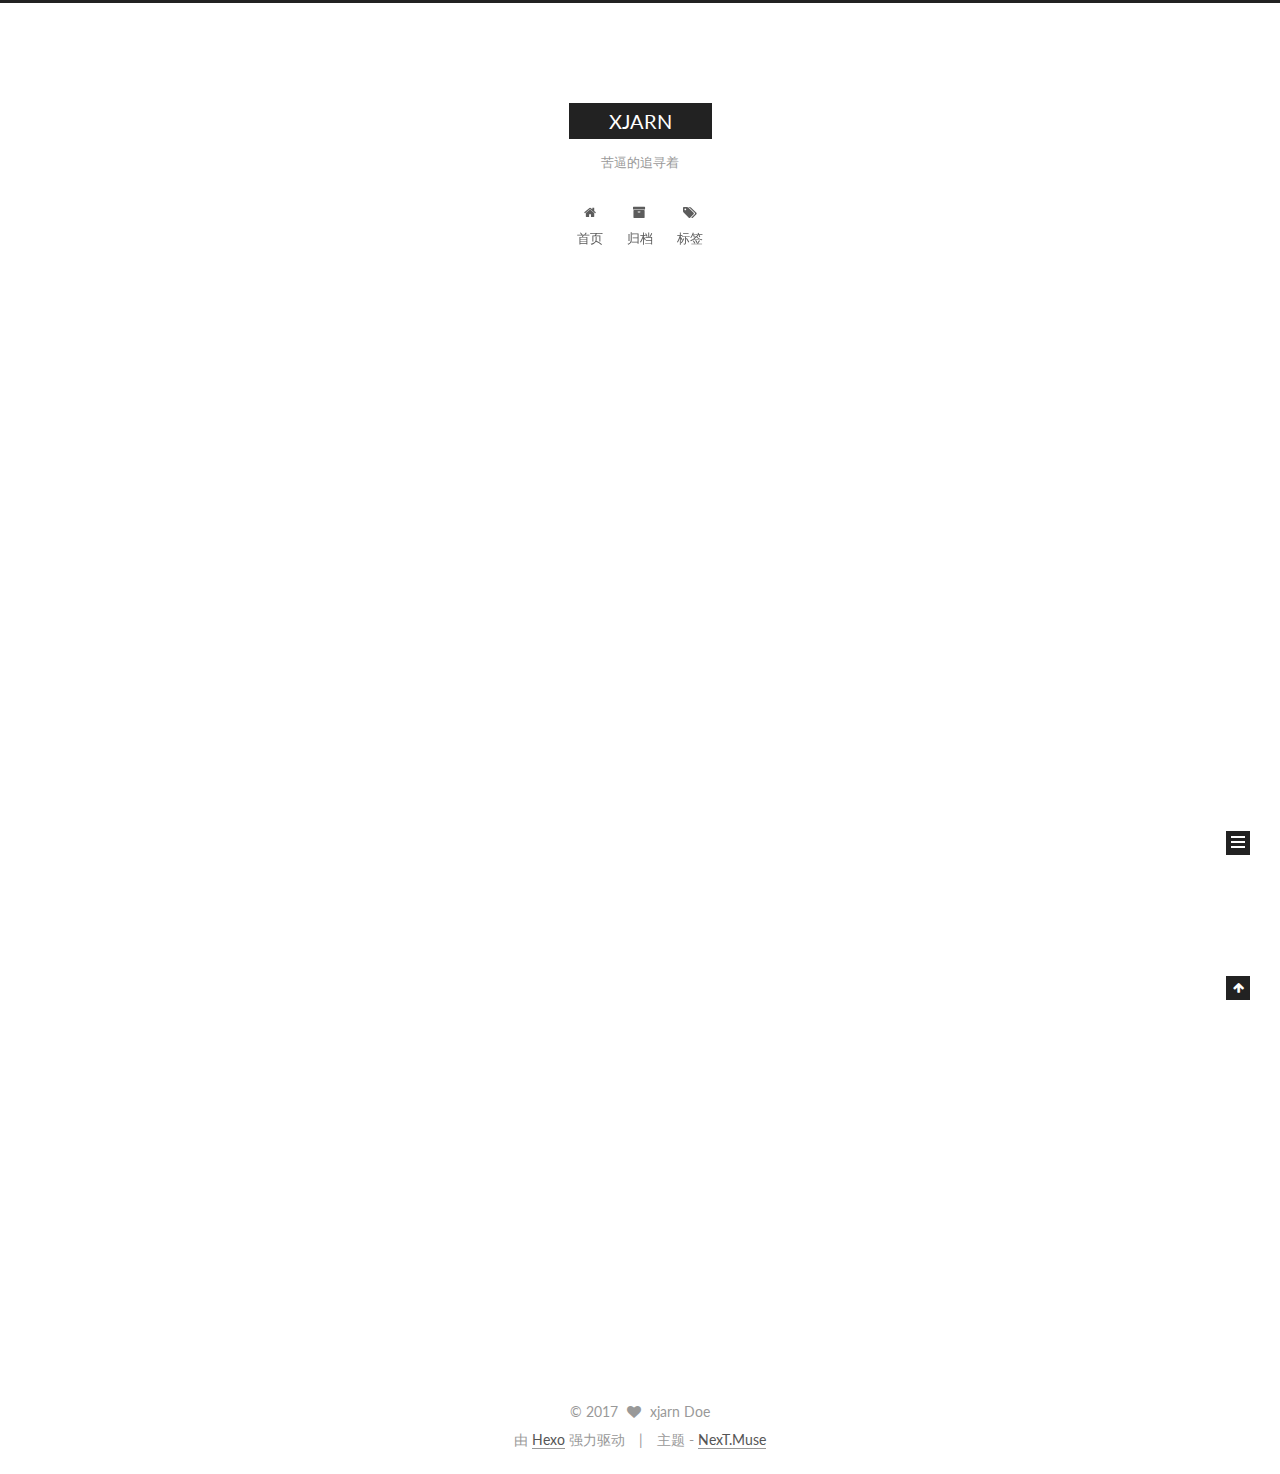
<file: index.html>
<!doctype html>



  


<html class="theme-next muse use-motion" lang="zh-Hans">
<head>
  <meta charset="UTF-8"/>
<meta http-equiv="X-UA-Compatible" content="IE=edge" />
<meta name="viewport" content="width=device-width, initial-scale=1, maximum-scale=1"/>






<meta http-equiv="Cache-Control" content="no-transform" />
<meta http-equiv="Cache-Control" content="no-siteapp" />















  
  
  <link href="/lib/fancybox/source/jquery.fancybox.css?v=2.1.5" rel="stylesheet" type="text/css" />




  
  
  
  

  
    
    
  

  

  

  

  

  
    
    
    <link href="//fonts.googleapis.com/css?family=Lato:300,300italic,400,400italic,700,700italic&subset=latin,latin-ext" rel="stylesheet" type="text/css">
  






<link href="/lib/font-awesome/css/font-awesome.min.css?v=4.6.2" rel="stylesheet" type="text/css" />

<link href="/css/main.css?v=5.1.1" rel="stylesheet" type="text/css" />


  <meta name="keywords" content="Hexo, NexT" />








  <link rel="shortcut icon" type="image/x-icon" href="/favicon.ico?v=5.1.1" />






<meta name="description" content="这个错误是熊智君那个傻吊弄得">
<meta property="og:type" content="website">
<meta property="og:title" content="XJARN">
<meta property="og:url" content="https://xjarn.github.io/index.html">
<meta property="og:site_name" content="XJARN">
<meta property="og:description" content="这个错误是熊智君那个傻吊弄得">
<meta name="twitter:card" content="summary">
<meta name="twitter:title" content="XJARN">
<meta name="twitter:description" content="这个错误是熊智君那个傻吊弄得">



<script type="text/javascript" id="hexo.configurations">
  var NexT = window.NexT || {};
  var CONFIG = {
    root: '/',
    scheme: 'Muse',
    sidebar: {"position":"left","display":"post","offset":12,"offset_float":0,"b2t":false,"scrollpercent":false},
    fancybox: true,
    motion: true,
    duoshuo: {
      userId: '0',
      author: '博主'
    },
    algolia: {
      applicationID: '',
      apiKey: '',
      indexName: '',
      hits: {"per_page":10},
      labels: {"input_placeholder":"Search for Posts","hits_empty":"We didn't find any results for the search: ${query}","hits_stats":"${hits} results found in ${time} ms"}
    }
  };
</script>



  <link rel="canonical" href="https://xjarn.github.io/"/>





  <title>XJARN</title>
</head>

<body itemscope itemtype="http://schema.org/WebPage" lang="zh-Hans">

  














  
  
    
  

  <div class="container sidebar-position-left 
   page-home 
 ">
    <div class="headband"></div>

    <header id="header" class="header" itemscope itemtype="http://schema.org/WPHeader">
      <div class="header-inner"><div class="site-brand-wrapper">
  <div class="site-meta ">
    

    <div class="custom-logo-site-title">
      <a href="/"  class="brand" rel="start">
        <span class="logo-line-before"><i></i></span>
        <span class="site-title">XJARN</span>
        <span class="logo-line-after"><i></i></span>
      </a>
    </div>
      
        <p class="site-subtitle">苦逼的追寻着</p>
      
  </div>

  <div class="site-nav-toggle">
    <button>
      <span class="btn-bar"></span>
      <span class="btn-bar"></span>
      <span class="btn-bar"></span>
    </button>
  </div>
</div>

<nav class="site-nav">
  

  
    <ul id="menu" class="menu">
      
        
        <li class="menu-item menu-item-home">
          <a href="/" rel="section">
            
              <i class="menu-item-icon fa fa-fw fa-home"></i> <br />
            
            首页
          </a>
        </li>
      
        
        <li class="menu-item menu-item-archives">
          <a href="/archives" rel="section">
            
              <i class="menu-item-icon fa fa-fw fa-archive"></i> <br />
            
            归档
          </a>
        </li>
      
        
        <li class="menu-item menu-item-tags">
          <a href="/tags" rel="section">
            
              <i class="menu-item-icon fa fa-fw fa-tags"></i> <br />
            
            标签
          </a>
        </li>
      

      
    </ul>
  

  
</nav>



 </div>
    </header>

    <main id="main" class="main">
      <div class="main-inner">
        <div class="content-wrap">
          <div id="content" class="content">
            
  <section id="posts" class="posts-expand">
    
      

  

  
  
  

  <article class="post post-type-normal " itemscope itemtype="http://schema.org/Article">
    <link itemprop="mainEntityOfPage" href="https://xjarn.github.io/2017/04/23/hello-world/">

    <span hidden itemprop="author" itemscope itemtype="http://schema.org/Person">
      <meta itemprop="name" content="xjarn Doe">
      <meta itemprop="description" content="">
      <meta itemprop="image" content="/images/avatar.gif">
    </span>

    <span hidden itemprop="publisher" itemscope itemtype="http://schema.org/Organization">
      <meta itemprop="name" content="XJARN">
    </span>

    
      <header class="post-header">

        
        
          <h1 class="post-title" itemprop="name headline">
            
            
              
                
                <a class="post-title-link" href="/2017/04/23/hello-world/" itemprop="url">
                  Hello The World
                </a>
              
            
          </h1>
        

        <div class="post-meta">
          <span class="post-time">
            
              <span class="post-meta-item-icon">
                <i class="fa fa-calendar-o"></i>
              </span>
              
                <span class="post-meta-item-text">发表于</span>
              
              <time title="创建于" itemprop="dateCreated datePublished" datetime="2017-04-23T16:15:37+08:00">
                2017-04-23
              </time>
            

            

            
          </span>

          

          
            
          

          
          

          

          

          

        </div>
      </header>
    

    <div class="post-body" itemprop="articleBody">

      
      

      
        
          
            <p>Welcome to <a href="https://hexo.io/" target="_blank" rel="external">Hexo</a>! This is your very first post. Check <a href="https://hexo.io/docs/" target="_blank" rel="external">documentation</a> for more info. If you get any problems when using Hexo, you can find the answer in <a href="https://hexo.io/docs/troubleshooting.html" target="_blank" rel="external">troubleshooting</a> or you can ask me on <a href="https://github.com/hexojs/hexo/issues" target="_blank" rel="external">GitHub</a>.</p>
<h2 id="Quick-Start"><a href="#Quick-Start" class="headerlink" title="Quick Start"></a>Quick Start</h2><h3 id="Create-a-new-post"><a href="#Create-a-new-post" class="headerlink" title="Create a new post"></a>Create a new post</h3><figure class="highlight bash"><table><tr><td class="gutter"><pre><div class="line">1</div></pre></td><td class="code"><pre><div class="line">$ hexo new <span class="string">"My New Post"</span></div></pre></td></tr></table></figure>
<p>More info: <a href="https://hexo.io/docs/writing.html" target="_blank" rel="external">Writing</a></p>
<h3 id="Run-server"><a href="#Run-server" class="headerlink" title="Run server"></a>Run server</h3><figure class="highlight bash"><table><tr><td class="gutter"><pre><div class="line">1</div></pre></td><td class="code"><pre><div class="line">$ hexo server</div></pre></td></tr></table></figure>
<p>More info: <a href="https://hexo.io/docs/server.html" target="_blank" rel="external">Server</a></p>
<h3 id="Generate-static-files"><a href="#Generate-static-files" class="headerlink" title="Generate static files"></a>Generate static files</h3><figure class="highlight bash"><table><tr><td class="gutter"><pre><div class="line">1</div></pre></td><td class="code"><pre><div class="line">$ hexo generate</div></pre></td></tr></table></figure>
<p>More info: <a href="https://hexo.io/docs/generating.html" target="_blank" rel="external">Generating</a></p>
<h3 id="Deploy-to-remote-sites"><a href="#Deploy-to-remote-sites" class="headerlink" title="Deploy to remote sites"></a>Deploy to remote sites</h3><figure class="highlight bash"><table><tr><td class="gutter"><pre><div class="line">1</div></pre></td><td class="code"><pre><div class="line">$ hexo deploy</div></pre></td></tr></table></figure>
<p>More info: <a href="https://hexo.io/docs/deployment.html" target="_blank" rel="external">Deployment</a></p>

          
        
      
    </div>

    <div>
      
    </div>

    <div>
      
    </div>

    <div>
      
    </div>

    <footer class="post-footer">
      

      

      

      
      
        <div class="post-eof"></div>
      
    </footer>
  </article>


    
  </section>

  


          </div>
          


          

        </div>
        
          
  
  <div class="sidebar-toggle">
    <div class="sidebar-toggle-line-wrap">
      <span class="sidebar-toggle-line sidebar-toggle-line-first"></span>
      <span class="sidebar-toggle-line sidebar-toggle-line-middle"></span>
      <span class="sidebar-toggle-line sidebar-toggle-line-last"></span>
    </div>
  </div>

  <aside id="sidebar" class="sidebar">
    <div class="sidebar-inner">

      

      

      <section class="site-overview sidebar-panel sidebar-panel-active">
        <div class="site-author motion-element" itemprop="author" itemscope itemtype="http://schema.org/Person">
          <img class="site-author-image" itemprop="image"
               src="/images/avatar.gif"
               alt="xjarn Doe" />
          <p class="site-author-name" itemprop="name">xjarn Doe</p>
           
              <p class="site-description motion-element" itemprop="description">这个错误是熊智君那个傻吊弄得</p>
          
        </div>
        <nav class="site-state motion-element">

          
            <div class="site-state-item site-state-posts">
              <a href="/archives">
                <span class="site-state-item-count">1</span>
                <span class="site-state-item-name">日志</span>
              </a>
            </div>
          

          

          

        </nav>

        

        <div class="links-of-author motion-element">
          
        </div>

        
        

        
        

        


      </section>

      

      

    </div>
  </aside>


        
      </div>
    </main>

    <footer id="footer" class="footer">
      <div class="footer-inner">
        <div class="copyright" >
  
  &copy; 
  <span itemprop="copyrightYear">2017</span>
  <span class="with-love">
    <i class="fa fa-heart"></i>
  </span>
  <span class="author" itemprop="copyrightHolder">xjarn Doe</span>
</div>


<div class="powered-by">
  由 <a class="theme-link" href="https://hexo.io">Hexo</a> 强力驱动
</div>

<div class="theme-info">
  主题 -
  <a class="theme-link" href="https://github.com/iissnan/hexo-theme-next">
    NexT.Muse
  </a>
</div>


        

        
      </div>
    </footer>

    
      <div class="back-to-top">
        <i class="fa fa-arrow-up"></i>
        
      </div>
    

  </div>

  

<script type="text/javascript">
  if (Object.prototype.toString.call(window.Promise) !== '[object Function]') {
    window.Promise = null;
  }
</script>









  












  
  <script type="text/javascript" src="/lib/jquery/index.js?v=2.1.3"></script>

  
  <script type="text/javascript" src="/lib/fastclick/lib/fastclick.min.js?v=1.0.6"></script>

  
  <script type="text/javascript" src="/lib/jquery_lazyload/jquery.lazyload.js?v=1.9.7"></script>

  
  <script type="text/javascript" src="/lib/velocity/velocity.min.js?v=1.2.1"></script>

  
  <script type="text/javascript" src="/lib/velocity/velocity.ui.min.js?v=1.2.1"></script>

  
  <script type="text/javascript" src="/lib/fancybox/source/jquery.fancybox.pack.js?v=2.1.5"></script>


  


  <script type="text/javascript" src="/js/src/utils.js?v=5.1.1"></script>

  <script type="text/javascript" src="/js/src/motion.js?v=5.1.1"></script>



  
  

  

  


  <script type="text/javascript" src="/js/src/bootstrap.js?v=5.1.1"></script>



  


  




	





  





  





  






  





  

  

  

  

  

</body>
</html>
</file>
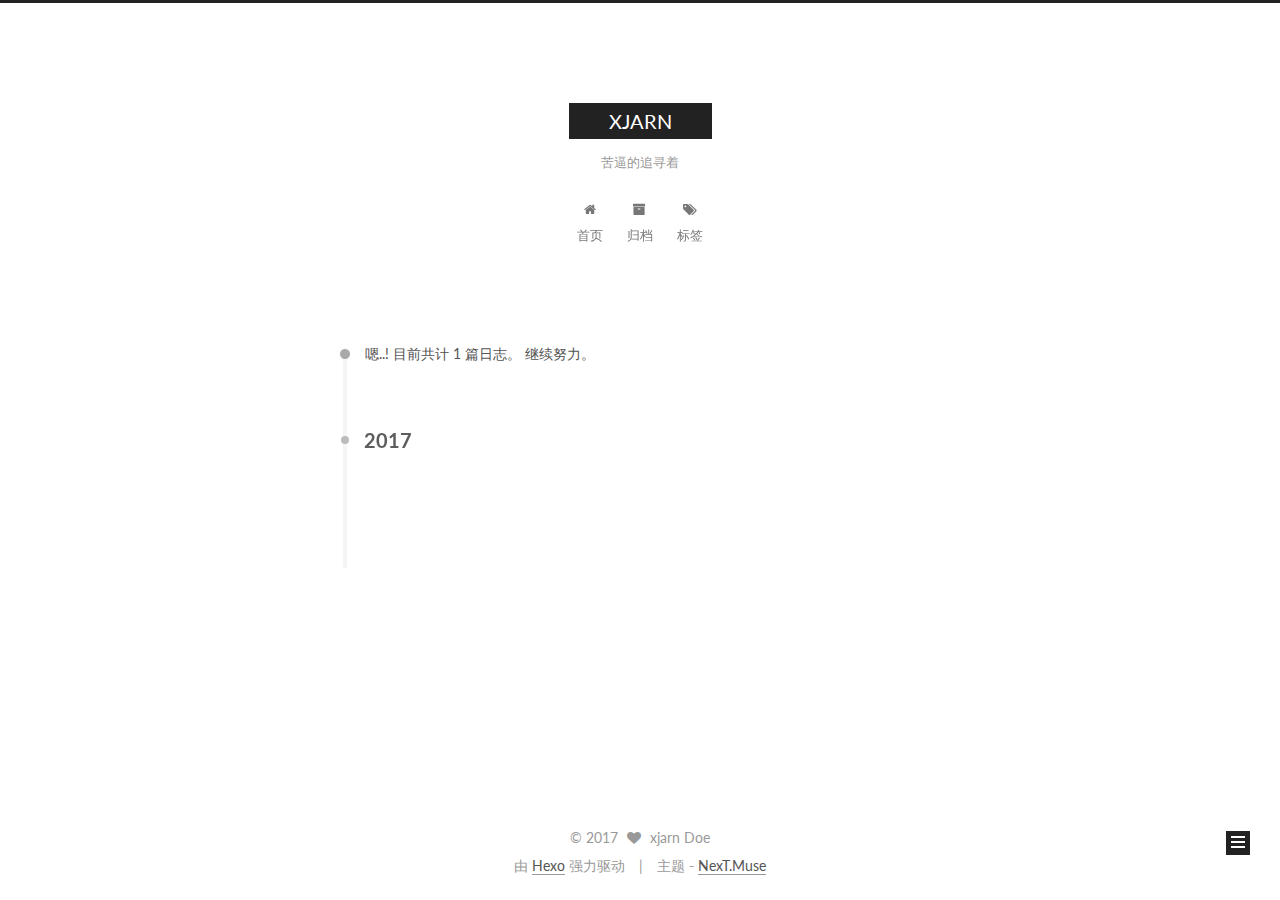
<file: archives/index.html>
<!doctype html>



  


<html class="theme-next muse use-motion" lang="zh-Hans">
<head>
  <meta charset="UTF-8"/>
<meta http-equiv="X-UA-Compatible" content="IE=edge" />
<meta name="viewport" content="width=device-width, initial-scale=1, maximum-scale=1"/>






<meta http-equiv="Cache-Control" content="no-transform" />
<meta http-equiv="Cache-Control" content="no-siteapp" />















  
  
  <link href="/lib/fancybox/source/jquery.fancybox.css?v=2.1.5" rel="stylesheet" type="text/css" />




  
  
  
  

  
    
    
  

  

  

  

  

  
    
    
    <link href="//fonts.googleapis.com/css?family=Lato:300,300italic,400,400italic,700,700italic&subset=latin,latin-ext" rel="stylesheet" type="text/css">
  






<link href="/lib/font-awesome/css/font-awesome.min.css?v=4.6.2" rel="stylesheet" type="text/css" />

<link href="/css/main.css?v=5.1.1" rel="stylesheet" type="text/css" />


  <meta name="keywords" content="Hexo, NexT" />








  <link rel="shortcut icon" type="image/x-icon" href="/favicon.ico?v=5.1.1" />






<meta name="description" content="这个错误是熊智君那个傻吊弄得">
<meta property="og:type" content="website">
<meta property="og:title" content="XJARN">
<meta property="og:url" content="https://xjarn.github.io/archives/index.html">
<meta property="og:site_name" content="XJARN">
<meta property="og:description" content="这个错误是熊智君那个傻吊弄得">
<meta name="twitter:card" content="summary">
<meta name="twitter:title" content="XJARN">
<meta name="twitter:description" content="这个错误是熊智君那个傻吊弄得">



<script type="text/javascript" id="hexo.configurations">
  var NexT = window.NexT || {};
  var CONFIG = {
    root: '/',
    scheme: 'Muse',
    sidebar: {"position":"left","display":"post","offset":12,"offset_float":0,"b2t":false,"scrollpercent":false},
    fancybox: true,
    motion: true,
    duoshuo: {
      userId: '0',
      author: '博主'
    },
    algolia: {
      applicationID: '',
      apiKey: '',
      indexName: '',
      hits: {"per_page":10},
      labels: {"input_placeholder":"Search for Posts","hits_empty":"We didn't find any results for the search: ${query}","hits_stats":"${hits} results found in ${time} ms"}
    }
  };
</script>



  <link rel="canonical" href="https://xjarn.github.io/archives/"/>





  <title>归档 | XJARN</title>
</head>

<body itemscope itemtype="http://schema.org/WebPage" lang="zh-Hans">

  














  
  
    
  

  <div class="container sidebar-position-left  page-archive  ">
    <div class="headband"></div>

    <header id="header" class="header" itemscope itemtype="http://schema.org/WPHeader">
      <div class="header-inner"><div class="site-brand-wrapper">
  <div class="site-meta ">
    

    <div class="custom-logo-site-title">
      <a href="/"  class="brand" rel="start">
        <span class="logo-line-before"><i></i></span>
        <span class="site-title">XJARN</span>
        <span class="logo-line-after"><i></i></span>
      </a>
    </div>
      
        <p class="site-subtitle">苦逼的追寻着</p>
      
  </div>

  <div class="site-nav-toggle">
    <button>
      <span class="btn-bar"></span>
      <span class="btn-bar"></span>
      <span class="btn-bar"></span>
    </button>
  </div>
</div>

<nav class="site-nav">
  

  
    <ul id="menu" class="menu">
      
        
        <li class="menu-item menu-item-home">
          <a href="/" rel="section">
            
              <i class="menu-item-icon fa fa-fw fa-home"></i> <br />
            
            首页
          </a>
        </li>
      
        
        <li class="menu-item menu-item-archives">
          <a href="/archives" rel="section">
            
              <i class="menu-item-icon fa fa-fw fa-archive"></i> <br />
            
            归档
          </a>
        </li>
      
        
        <li class="menu-item menu-item-tags">
          <a href="/tags" rel="section">
            
              <i class="menu-item-icon fa fa-fw fa-tags"></i> <br />
            
            标签
          </a>
        </li>
      

      
    </ul>
  

  
</nav>



 </div>
    </header>

    <main id="main" class="main">
      <div class="main-inner">
        <div class="content-wrap">
          <div id="content" class="content">
            

  <section id="posts" class="posts-collapse">
    <span class="archive-move-on"></span>

    <span class="archive-page-counter">
      
      
      
        
      
      嗯..! 目前共计 1 篇日志。 继续努力。
    </span>

    

      
      
      

      
        
        <div class="collection-title">
          <h2 class="archive-year motion-element" id="archive-year-2017">2017</h2>
        </div>
      
      

      

  <article class="post post-type-normal" itemscope itemtype="http://schema.org/Article">
    <header class="post-header">

      <h1 class="post-title">
        
            <a class="post-title-link" href="/2017/04/23/hello-world/" itemprop="url">
              
                <span itemprop="name">Hello The World</span>
              
            </a>
        
      </h1>

      <div class="post-meta">
        <time class="post-time" itemprop="dateCreated"
              datetime="2017-04-23T16:15:37+08:00"
              content="2017-04-23" >
          04-23
        </time>
      </div>

    </header>
  </article>



    

  </section>

  



          </div>
          


          

        </div>
        
          
  
  <div class="sidebar-toggle">
    <div class="sidebar-toggle-line-wrap">
      <span class="sidebar-toggle-line sidebar-toggle-line-first"></span>
      <span class="sidebar-toggle-line sidebar-toggle-line-middle"></span>
      <span class="sidebar-toggle-line sidebar-toggle-line-last"></span>
    </div>
  </div>

  <aside id="sidebar" class="sidebar">
    <div class="sidebar-inner">

      

      

      <section class="site-overview sidebar-panel sidebar-panel-active">
        <div class="site-author motion-element" itemprop="author" itemscope itemtype="http://schema.org/Person">
          <img class="site-author-image" itemprop="image"
               src="/images/avatar.gif"
               alt="xjarn Doe" />
          <p class="site-author-name" itemprop="name">xjarn Doe</p>
           
              <p class="site-description motion-element" itemprop="description">这个错误是熊智君那个傻吊弄得</p>
          
        </div>
        <nav class="site-state motion-element">

          
            <div class="site-state-item site-state-posts">
              <a href="/archives">
                <span class="site-state-item-count">1</span>
                <span class="site-state-item-name">日志</span>
              </a>
            </div>
          

          

          

        </nav>

        

        <div class="links-of-author motion-element">
          
        </div>

        
        

        
        

        


      </section>

      

      

    </div>
  </aside>


        
      </div>
    </main>

    <footer id="footer" class="footer">
      <div class="footer-inner">
        <div class="copyright" >
  
  &copy; 
  <span itemprop="copyrightYear">2017</span>
  <span class="with-love">
    <i class="fa fa-heart"></i>
  </span>
  <span class="author" itemprop="copyrightHolder">xjarn Doe</span>
</div>


<div class="powered-by">
  由 <a class="theme-link" href="https://hexo.io">Hexo</a> 强力驱动
</div>

<div class="theme-info">
  主题 -
  <a class="theme-link" href="https://github.com/iissnan/hexo-theme-next">
    NexT.Muse
  </a>
</div>


        

        
      </div>
    </footer>

    
      <div class="back-to-top">
        <i class="fa fa-arrow-up"></i>
        
      </div>
    

  </div>

  

<script type="text/javascript">
  if (Object.prototype.toString.call(window.Promise) !== '[object Function]') {
    window.Promise = null;
  }
</script>









  












  
  <script type="text/javascript" src="/lib/jquery/index.js?v=2.1.3"></script>

  
  <script type="text/javascript" src="/lib/fastclick/lib/fastclick.min.js?v=1.0.6"></script>

  
  <script type="text/javascript" src="/lib/jquery_lazyload/jquery.lazyload.js?v=1.9.7"></script>

  
  <script type="text/javascript" src="/lib/velocity/velocity.min.js?v=1.2.1"></script>

  
  <script type="text/javascript" src="/lib/velocity/velocity.ui.min.js?v=1.2.1"></script>

  
  <script type="text/javascript" src="/lib/fancybox/source/jquery.fancybox.pack.js?v=2.1.5"></script>


  


  <script type="text/javascript" src="/js/src/utils.js?v=5.1.1"></script>

  <script type="text/javascript" src="/js/src/motion.js?v=5.1.1"></script>



  
  

  
  
    <script type="text/javascript" id="motion.page.archive">
      $('.archive-year').velocity('transition.slideLeftIn');
    </script>
  


  


  <script type="text/javascript" src="/js/src/bootstrap.js?v=5.1.1"></script>



  


  




	





  





  





  






  





  

  

  

  

  

</body>
</html>
</file>
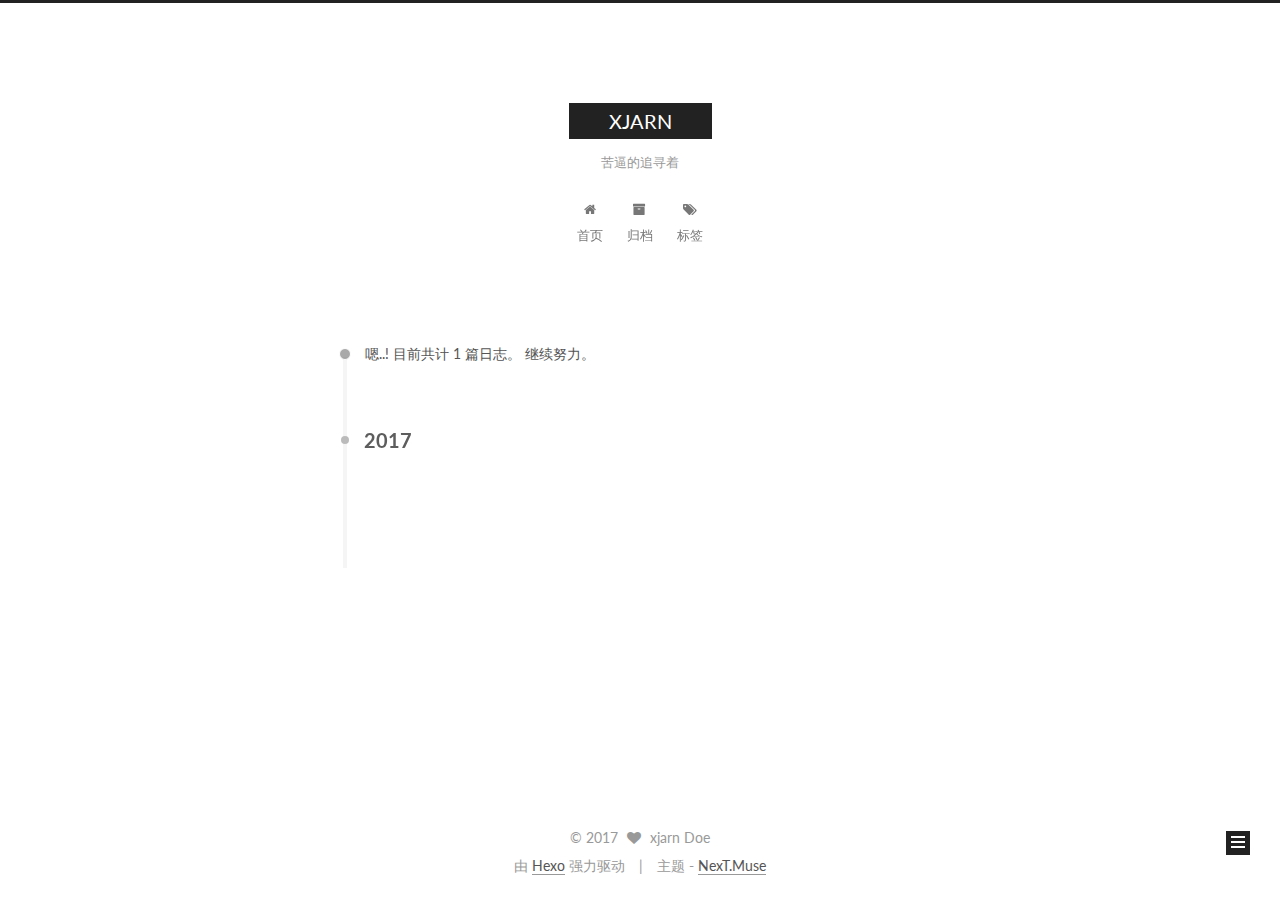
<file: archives/2017/index.html>
<!doctype html>



  


<html class="theme-next muse use-motion" lang="zh-Hans">
<head>
  <meta charset="UTF-8"/>
<meta http-equiv="X-UA-Compatible" content="IE=edge" />
<meta name="viewport" content="width=device-width, initial-scale=1, maximum-scale=1"/>






<meta http-equiv="Cache-Control" content="no-transform" />
<meta http-equiv="Cache-Control" content="no-siteapp" />















  
  
  <link href="/lib/fancybox/source/jquery.fancybox.css?v=2.1.5" rel="stylesheet" type="text/css" />




  
  
  
  

  
    
    
  

  

  

  

  

  
    
    
    <link href="//fonts.googleapis.com/css?family=Lato:300,300italic,400,400italic,700,700italic&subset=latin,latin-ext" rel="stylesheet" type="text/css">
  






<link href="/lib/font-awesome/css/font-awesome.min.css?v=4.6.2" rel="stylesheet" type="text/css" />

<link href="/css/main.css?v=5.1.1" rel="stylesheet" type="text/css" />


  <meta name="keywords" content="Hexo, NexT" />








  <link rel="shortcut icon" type="image/x-icon" href="/favicon.ico?v=5.1.1" />






<meta name="description" content="这个错误是熊智君那个傻吊弄得">
<meta property="og:type" content="website">
<meta property="og:title" content="XJARN">
<meta property="og:url" content="https://xjarn.github.io/archives/2017/index.html">
<meta property="og:site_name" content="XJARN">
<meta property="og:description" content="这个错误是熊智君那个傻吊弄得">
<meta name="twitter:card" content="summary">
<meta name="twitter:title" content="XJARN">
<meta name="twitter:description" content="这个错误是熊智君那个傻吊弄得">



<script type="text/javascript" id="hexo.configurations">
  var NexT = window.NexT || {};
  var CONFIG = {
    root: '/',
    scheme: 'Muse',
    sidebar: {"position":"left","display":"post","offset":12,"offset_float":0,"b2t":false,"scrollpercent":false},
    fancybox: true,
    motion: true,
    duoshuo: {
      userId: '0',
      author: '博主'
    },
    algolia: {
      applicationID: '',
      apiKey: '',
      indexName: '',
      hits: {"per_page":10},
      labels: {"input_placeholder":"Search for Posts","hits_empty":"We didn't find any results for the search: ${query}","hits_stats":"${hits} results found in ${time} ms"}
    }
  };
</script>



  <link rel="canonical" href="https://xjarn.github.io/archives/2017/"/>





  <title>归档 | XJARN</title>
</head>

<body itemscope itemtype="http://schema.org/WebPage" lang="zh-Hans">

  














  
  
    
  

  <div class="container sidebar-position-left  page-archive  ">
    <div class="headband"></div>

    <header id="header" class="header" itemscope itemtype="http://schema.org/WPHeader">
      <div class="header-inner"><div class="site-brand-wrapper">
  <div class="site-meta ">
    

    <div class="custom-logo-site-title">
      <a href="/"  class="brand" rel="start">
        <span class="logo-line-before"><i></i></span>
        <span class="site-title">XJARN</span>
        <span class="logo-line-after"><i></i></span>
      </a>
    </div>
      
        <p class="site-subtitle">苦逼的追寻着</p>
      
  </div>

  <div class="site-nav-toggle">
    <button>
      <span class="btn-bar"></span>
      <span class="btn-bar"></span>
      <span class="btn-bar"></span>
    </button>
  </div>
</div>

<nav class="site-nav">
  

  
    <ul id="menu" class="menu">
      
        
        <li class="menu-item menu-item-home">
          <a href="/" rel="section">
            
              <i class="menu-item-icon fa fa-fw fa-home"></i> <br />
            
            首页
          </a>
        </li>
      
        
        <li class="menu-item menu-item-archives">
          <a href="/archives" rel="section">
            
              <i class="menu-item-icon fa fa-fw fa-archive"></i> <br />
            
            归档
          </a>
        </li>
      
        
        <li class="menu-item menu-item-tags">
          <a href="/tags" rel="section">
            
              <i class="menu-item-icon fa fa-fw fa-tags"></i> <br />
            
            标签
          </a>
        </li>
      

      
    </ul>
  

  
</nav>



 </div>
    </header>

    <main id="main" class="main">
      <div class="main-inner">
        <div class="content-wrap">
          <div id="content" class="content">
            

  <section id="posts" class="posts-collapse">
    <span class="archive-move-on"></span>

    <span class="archive-page-counter">
      
      
      
        
      
      嗯..! 目前共计 1 篇日志。 继续努力。
    </span>

    

      
      
      

      
        
        <div class="collection-title">
          <h2 class="archive-year motion-element" id="archive-year-2017">2017</h2>
        </div>
      
      

      

  <article class="post post-type-normal" itemscope itemtype="http://schema.org/Article">
    <header class="post-header">

      <h1 class="post-title">
        
            <a class="post-title-link" href="/2017/04/23/hello-world/" itemprop="url">
              
                <span itemprop="name">Hello The World</span>
              
            </a>
        
      </h1>

      <div class="post-meta">
        <time class="post-time" itemprop="dateCreated"
              datetime="2017-04-23T16:15:37+08:00"
              content="2017-04-23" >
          04-23
        </time>
      </div>

    </header>
  </article>



    

  </section>

  



          </div>
          


          

        </div>
        
          
  
  <div class="sidebar-toggle">
    <div class="sidebar-toggle-line-wrap">
      <span class="sidebar-toggle-line sidebar-toggle-line-first"></span>
      <span class="sidebar-toggle-line sidebar-toggle-line-middle"></span>
      <span class="sidebar-toggle-line sidebar-toggle-line-last"></span>
    </div>
  </div>

  <aside id="sidebar" class="sidebar">
    <div class="sidebar-inner">

      

      

      <section class="site-overview sidebar-panel sidebar-panel-active">
        <div class="site-author motion-element" itemprop="author" itemscope itemtype="http://schema.org/Person">
          <img class="site-author-image" itemprop="image"
               src="/images/avatar.gif"
               alt="xjarn Doe" />
          <p class="site-author-name" itemprop="name">xjarn Doe</p>
           
              <p class="site-description motion-element" itemprop="description">这个错误是熊智君那个傻吊弄得</p>
          
        </div>
        <nav class="site-state motion-element">

          
            <div class="site-state-item site-state-posts">
              <a href="/archives">
                <span class="site-state-item-count">1</span>
                <span class="site-state-item-name">日志</span>
              </a>
            </div>
          

          

          

        </nav>

        

        <div class="links-of-author motion-element">
          
        </div>

        
        

        
        

        


      </section>

      

      

    </div>
  </aside>


        
      </div>
    </main>

    <footer id="footer" class="footer">
      <div class="footer-inner">
        <div class="copyright" >
  
  &copy; 
  <span itemprop="copyrightYear">2017</span>
  <span class="with-love">
    <i class="fa fa-heart"></i>
  </span>
  <span class="author" itemprop="copyrightHolder">xjarn Doe</span>
</div>


<div class="powered-by">
  由 <a class="theme-link" href="https://hexo.io">Hexo</a> 强力驱动
</div>

<div class="theme-info">
  主题 -
  <a class="theme-link" href="https://github.com/iissnan/hexo-theme-next">
    NexT.Muse
  </a>
</div>


        

        
      </div>
    </footer>

    
      <div class="back-to-top">
        <i class="fa fa-arrow-up"></i>
        
      </div>
    

  </div>

  

<script type="text/javascript">
  if (Object.prototype.toString.call(window.Promise) !== '[object Function]') {
    window.Promise = null;
  }
</script>









  












  
  <script type="text/javascript" src="/lib/jquery/index.js?v=2.1.3"></script>

  
  <script type="text/javascript" src="/lib/fastclick/lib/fastclick.min.js?v=1.0.6"></script>

  
  <script type="text/javascript" src="/lib/jquery_lazyload/jquery.lazyload.js?v=1.9.7"></script>

  
  <script type="text/javascript" src="/lib/velocity/velocity.min.js?v=1.2.1"></script>

  
  <script type="text/javascript" src="/lib/velocity/velocity.ui.min.js?v=1.2.1"></script>

  
  <script type="text/javascript" src="/lib/fancybox/source/jquery.fancybox.pack.js?v=2.1.5"></script>


  


  <script type="text/javascript" src="/js/src/utils.js?v=5.1.1"></script>

  <script type="text/javascript" src="/js/src/motion.js?v=5.1.1"></script>



  
  

  
  
    <script type="text/javascript" id="motion.page.archive">
      $('.archive-year').velocity('transition.slideLeftIn');
    </script>
  


  


  <script type="text/javascript" src="/js/src/bootstrap.js?v=5.1.1"></script>



  


  




	





  





  





  






  





  

  

  

  

  

</body>
</html>
</file>
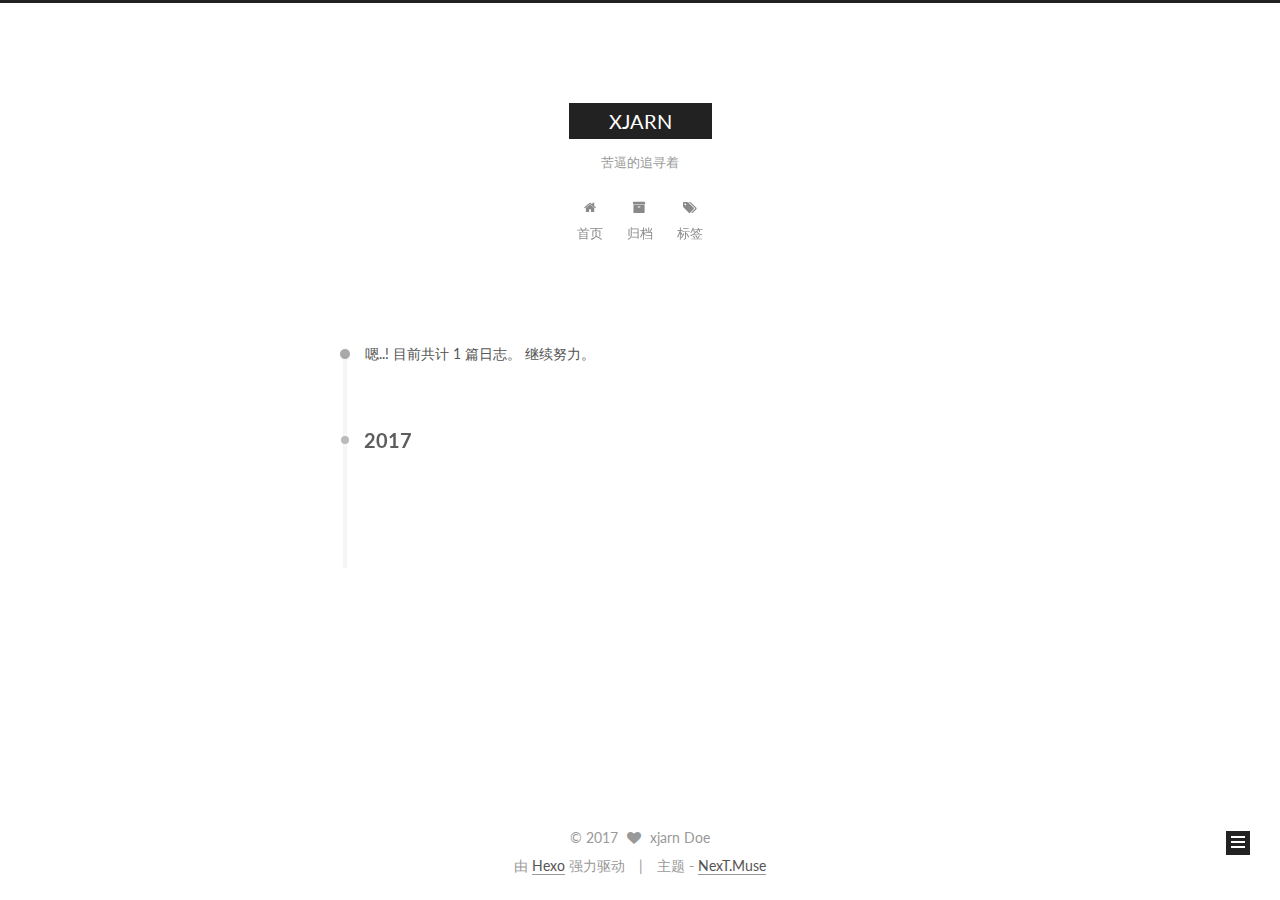
<file: archives/2017/04/index.html>
<!doctype html>



  


<html class="theme-next muse use-motion" lang="zh-Hans">
<head>
  <meta charset="UTF-8"/>
<meta http-equiv="X-UA-Compatible" content="IE=edge" />
<meta name="viewport" content="width=device-width, initial-scale=1, maximum-scale=1"/>






<meta http-equiv="Cache-Control" content="no-transform" />
<meta http-equiv="Cache-Control" content="no-siteapp" />















  
  
  <link href="/lib/fancybox/source/jquery.fancybox.css?v=2.1.5" rel="stylesheet" type="text/css" />




  
  
  
  

  
    
    
  

  

  

  

  

  
    
    
    <link href="//fonts.googleapis.com/css?family=Lato:300,300italic,400,400italic,700,700italic&subset=latin,latin-ext" rel="stylesheet" type="text/css">
  






<link href="/lib/font-awesome/css/font-awesome.min.css?v=4.6.2" rel="stylesheet" type="text/css" />

<link href="/css/main.css?v=5.1.1" rel="stylesheet" type="text/css" />


  <meta name="keywords" content="Hexo, NexT" />








  <link rel="shortcut icon" type="image/x-icon" href="/favicon.ico?v=5.1.1" />






<meta name="description" content="这个错误是熊智君那个傻吊弄得">
<meta property="og:type" content="website">
<meta property="og:title" content="XJARN">
<meta property="og:url" content="https://xjarn.github.io/archives/2017/04/index.html">
<meta property="og:site_name" content="XJARN">
<meta property="og:description" content="这个错误是熊智君那个傻吊弄得">
<meta name="twitter:card" content="summary">
<meta name="twitter:title" content="XJARN">
<meta name="twitter:description" content="这个错误是熊智君那个傻吊弄得">



<script type="text/javascript" id="hexo.configurations">
  var NexT = window.NexT || {};
  var CONFIG = {
    root: '/',
    scheme: 'Muse',
    sidebar: {"position":"left","display":"post","offset":12,"offset_float":0,"b2t":false,"scrollpercent":false},
    fancybox: true,
    motion: true,
    duoshuo: {
      userId: '0',
      author: '博主'
    },
    algolia: {
      applicationID: '',
      apiKey: '',
      indexName: '',
      hits: {"per_page":10},
      labels: {"input_placeholder":"Search for Posts","hits_empty":"We didn't find any results for the search: ${query}","hits_stats":"${hits} results found in ${time} ms"}
    }
  };
</script>



  <link rel="canonical" href="https://xjarn.github.io/archives/2017/04/"/>





  <title>归档 | XJARN</title>
</head>

<body itemscope itemtype="http://schema.org/WebPage" lang="zh-Hans">

  














  
  
    
  

  <div class="container sidebar-position-left  page-archive  ">
    <div class="headband"></div>

    <header id="header" class="header" itemscope itemtype="http://schema.org/WPHeader">
      <div class="header-inner"><div class="site-brand-wrapper">
  <div class="site-meta ">
    

    <div class="custom-logo-site-title">
      <a href="/"  class="brand" rel="start">
        <span class="logo-line-before"><i></i></span>
        <span class="site-title">XJARN</span>
        <span class="logo-line-after"><i></i></span>
      </a>
    </div>
      
        <p class="site-subtitle">苦逼的追寻着</p>
      
  </div>

  <div class="site-nav-toggle">
    <button>
      <span class="btn-bar"></span>
      <span class="btn-bar"></span>
      <span class="btn-bar"></span>
    </button>
  </div>
</div>

<nav class="site-nav">
  

  
    <ul id="menu" class="menu">
      
        
        <li class="menu-item menu-item-home">
          <a href="/" rel="section">
            
              <i class="menu-item-icon fa fa-fw fa-home"></i> <br />
            
            首页
          </a>
        </li>
      
        
        <li class="menu-item menu-item-archives">
          <a href="/archives" rel="section">
            
              <i class="menu-item-icon fa fa-fw fa-archive"></i> <br />
            
            归档
          </a>
        </li>
      
        
        <li class="menu-item menu-item-tags">
          <a href="/tags" rel="section">
            
              <i class="menu-item-icon fa fa-fw fa-tags"></i> <br />
            
            标签
          </a>
        </li>
      

      
    </ul>
  

  
</nav>



 </div>
    </header>

    <main id="main" class="main">
      <div class="main-inner">
        <div class="content-wrap">
          <div id="content" class="content">
            

  <section id="posts" class="posts-collapse">
    <span class="archive-move-on"></span>

    <span class="archive-page-counter">
      
      
      
        
      
      嗯..! 目前共计 1 篇日志。 继续努力。
    </span>

    

      
      
      

      
        
        <div class="collection-title">
          <h2 class="archive-year motion-element" id="archive-year-2017">2017</h2>
        </div>
      
      

      

  <article class="post post-type-normal" itemscope itemtype="http://schema.org/Article">
    <header class="post-header">

      <h1 class="post-title">
        
            <a class="post-title-link" href="/2017/04/23/hello-world/" itemprop="url">
              
                <span itemprop="name">Hello The World</span>
              
            </a>
        
      </h1>

      <div class="post-meta">
        <time class="post-time" itemprop="dateCreated"
              datetime="2017-04-23T16:15:37+08:00"
              content="2017-04-23" >
          04-23
        </time>
      </div>

    </header>
  </article>



    

  </section>

  



          </div>
          


          

        </div>
        
          
  
  <div class="sidebar-toggle">
    <div class="sidebar-toggle-line-wrap">
      <span class="sidebar-toggle-line sidebar-toggle-line-first"></span>
      <span class="sidebar-toggle-line sidebar-toggle-line-middle"></span>
      <span class="sidebar-toggle-line sidebar-toggle-line-last"></span>
    </div>
  </div>

  <aside id="sidebar" class="sidebar">
    <div class="sidebar-inner">

      

      

      <section class="site-overview sidebar-panel sidebar-panel-active">
        <div class="site-author motion-element" itemprop="author" itemscope itemtype="http://schema.org/Person">
          <img class="site-author-image" itemprop="image"
               src="/images/avatar.gif"
               alt="xjarn Doe" />
          <p class="site-author-name" itemprop="name">xjarn Doe</p>
           
              <p class="site-description motion-element" itemprop="description">这个错误是熊智君那个傻吊弄得</p>
          
        </div>
        <nav class="site-state motion-element">

          
            <div class="site-state-item site-state-posts">
              <a href="/archives">
                <span class="site-state-item-count">1</span>
                <span class="site-state-item-name">日志</span>
              </a>
            </div>
          

          

          

        </nav>

        

        <div class="links-of-author motion-element">
          
        </div>

        
        

        
        

        


      </section>

      

      

    </div>
  </aside>


        
      </div>
    </main>

    <footer id="footer" class="footer">
      <div class="footer-inner">
        <div class="copyright" >
  
  &copy; 
  <span itemprop="copyrightYear">2017</span>
  <span class="with-love">
    <i class="fa fa-heart"></i>
  </span>
  <span class="author" itemprop="copyrightHolder">xjarn Doe</span>
</div>


<div class="powered-by">
  由 <a class="theme-link" href="https://hexo.io">Hexo</a> 强力驱动
</div>

<div class="theme-info">
  主题 -
  <a class="theme-link" href="https://github.com/iissnan/hexo-theme-next">
    NexT.Muse
  </a>
</div>


        

        
      </div>
    </footer>

    
      <div class="back-to-top">
        <i class="fa fa-arrow-up"></i>
        
      </div>
    

  </div>

  

<script type="text/javascript">
  if (Object.prototype.toString.call(window.Promise) !== '[object Function]') {
    window.Promise = null;
  }
</script>









  












  
  <script type="text/javascript" src="/lib/jquery/index.js?v=2.1.3"></script>

  
  <script type="text/javascript" src="/lib/fastclick/lib/fastclick.min.js?v=1.0.6"></script>

  
  <script type="text/javascript" src="/lib/jquery_lazyload/jquery.lazyload.js?v=1.9.7"></script>

  
  <script type="text/javascript" src="/lib/velocity/velocity.min.js?v=1.2.1"></script>

  
  <script type="text/javascript" src="/lib/velocity/velocity.ui.min.js?v=1.2.1"></script>

  
  <script type="text/javascript" src="/lib/fancybox/source/jquery.fancybox.pack.js?v=2.1.5"></script>


  


  <script type="text/javascript" src="/js/src/utils.js?v=5.1.1"></script>

  <script type="text/javascript" src="/js/src/motion.js?v=5.1.1"></script>



  
  

  
  
    <script type="text/javascript" id="motion.page.archive">
      $('.archive-year').velocity('transition.slideLeftIn');
    </script>
  


  


  <script type="text/javascript" src="/js/src/bootstrap.js?v=5.1.1"></script>



  


  




	





  





  





  






  





  

  

  

  

  

</body>
</html>
</file>
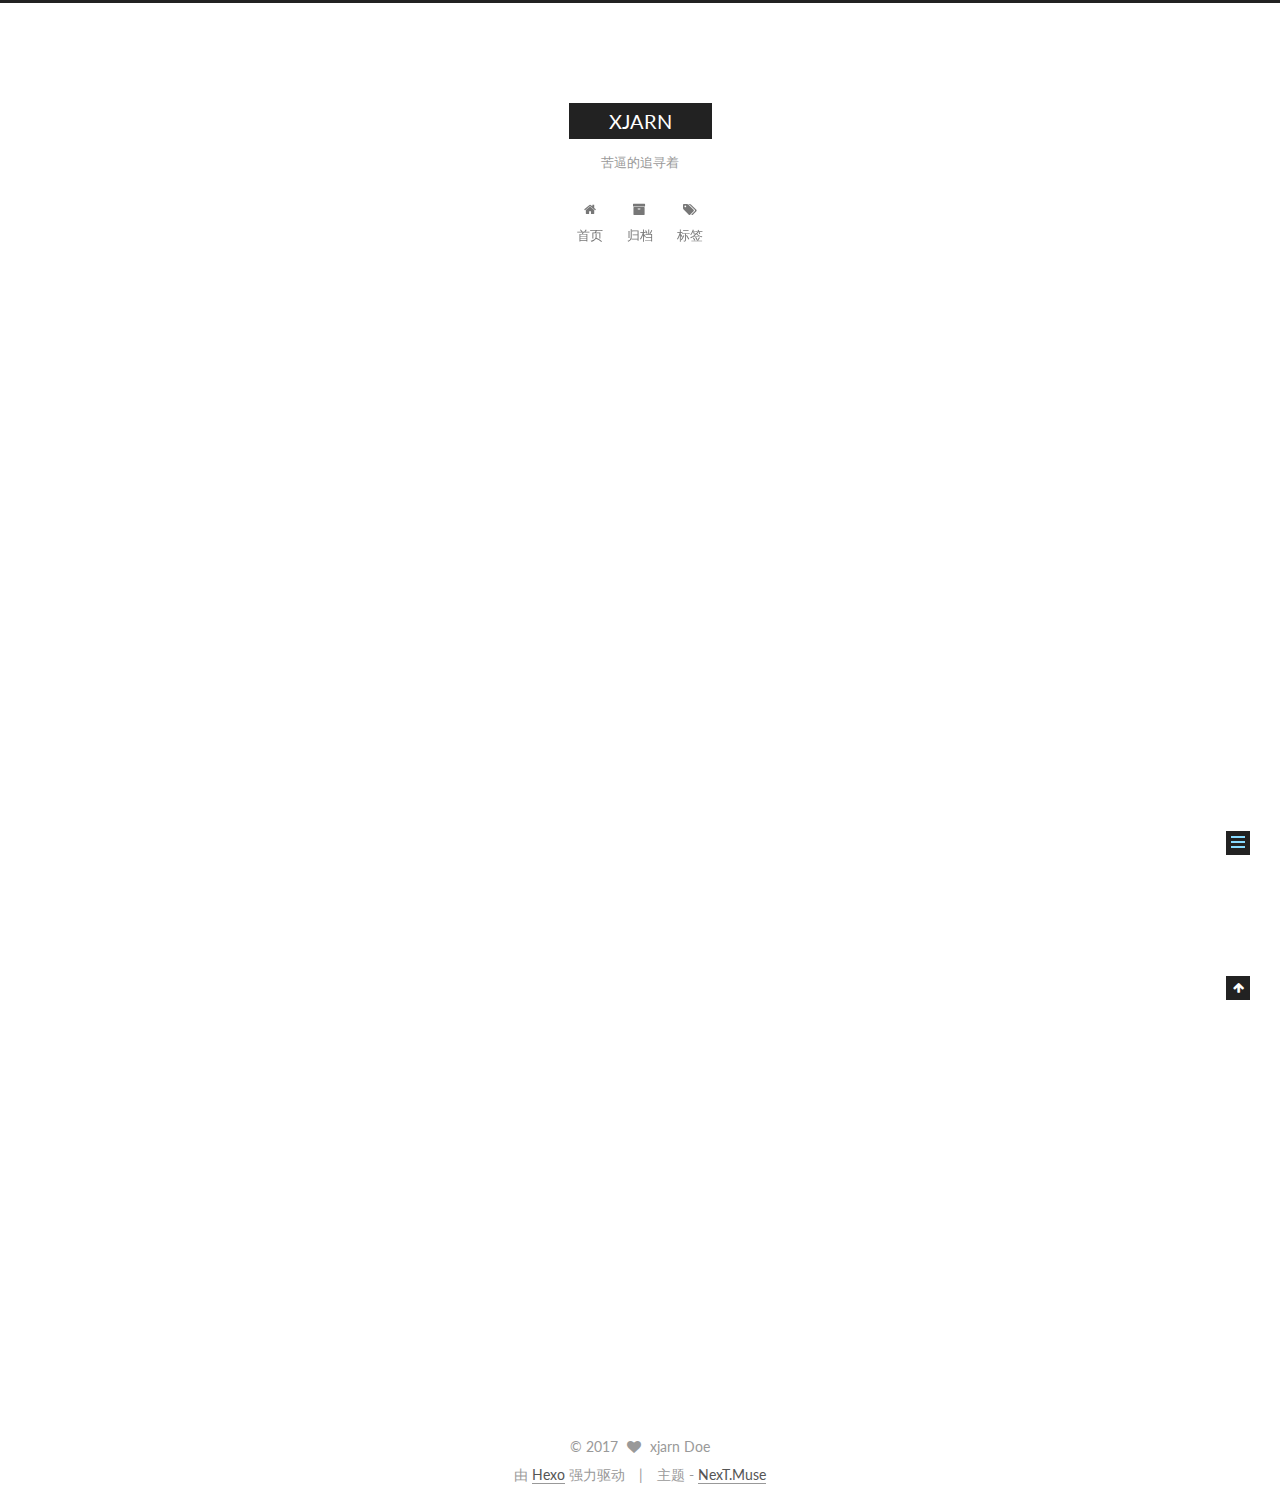
<file: 2017/04/23/hello-world/index.html>
<!doctype html>



  


<html class="theme-next muse use-motion" lang="zh-Hans">
<head>
  <meta charset="UTF-8"/>
<meta http-equiv="X-UA-Compatible" content="IE=edge" />
<meta name="viewport" content="width=device-width, initial-scale=1, maximum-scale=1"/>






<meta http-equiv="Cache-Control" content="no-transform" />
<meta http-equiv="Cache-Control" content="no-siteapp" />















  
  
  <link href="/lib/fancybox/source/jquery.fancybox.css?v=2.1.5" rel="stylesheet" type="text/css" />




  
  
  
  

  
    
    
  

  

  

  

  

  
    
    
    <link href="//fonts.googleapis.com/css?family=Lato:300,300italic,400,400italic,700,700italic&subset=latin,latin-ext" rel="stylesheet" type="text/css">
  






<link href="/lib/font-awesome/css/font-awesome.min.css?v=4.6.2" rel="stylesheet" type="text/css" />

<link href="/css/main.css?v=5.1.1" rel="stylesheet" type="text/css" />


  <meta name="keywords" content="Hexo, NexT" />








  <link rel="shortcut icon" type="image/x-icon" href="/favicon.ico?v=5.1.1" />






<meta name="description" content="Welcome to Hexo! This is your very first post. Check documentation for more info. If you get any problems when using Hexo, you can find the answer in troubleshooting or you can ask me on GitHub. Quick">
<meta name="keywords">
<meta property="og:type" content="article">
<meta property="og:title" content="Hello The World">
<meta property="og:url" content="https://xjarn.github.io/2017/04/23/hello-world/index.html">
<meta property="og:site_name" content="XJARN">
<meta property="og:description" content="Welcome to Hexo! This is your very first post. Check documentation for more info. If you get any problems when using Hexo, you can find the answer in troubleshooting or you can ask me on GitHub. Quick">
<meta property="og:updated_time" content="2017-04-23T09:28:04.000Z">
<meta name="twitter:card" content="summary">
<meta name="twitter:title" content="Hello The World">
<meta name="twitter:description" content="Welcome to Hexo! This is your very first post. Check documentation for more info. If you get any problems when using Hexo, you can find the answer in troubleshooting or you can ask me on GitHub. Quick">



<script type="text/javascript" id="hexo.configurations">
  var NexT = window.NexT || {};
  var CONFIG = {
    root: '/',
    scheme: 'Muse',
    sidebar: {"position":"left","display":"post","offset":12,"offset_float":0,"b2t":false,"scrollpercent":false},
    fancybox: true,
    motion: true,
    duoshuo: {
      userId: '0',
      author: '博主'
    },
    algolia: {
      applicationID: '',
      apiKey: '',
      indexName: '',
      hits: {"per_page":10},
      labels: {"input_placeholder":"Search for Posts","hits_empty":"We didn't find any results for the search: ${query}","hits_stats":"${hits} results found in ${time} ms"}
    }
  };
</script>



  <link rel="canonical" href="https://xjarn.github.io/2017/04/23/hello-world/"/>





  <title>Hello The World | XJARN</title>
</head>

<body itemscope itemtype="http://schema.org/WebPage" lang="zh-Hans">

  














  
  
    
  

  <div class="container sidebar-position-left page-post-detail ">
    <div class="headband"></div>

    <header id="header" class="header" itemscope itemtype="http://schema.org/WPHeader">
      <div class="header-inner"><div class="site-brand-wrapper">
  <div class="site-meta ">
    

    <div class="custom-logo-site-title">
      <a href="/"  class="brand" rel="start">
        <span class="logo-line-before"><i></i></span>
        <span class="site-title">XJARN</span>
        <span class="logo-line-after"><i></i></span>
      </a>
    </div>
      
        <p class="site-subtitle">苦逼的追寻着</p>
      
  </div>

  <div class="site-nav-toggle">
    <button>
      <span class="btn-bar"></span>
      <span class="btn-bar"></span>
      <span class="btn-bar"></span>
    </button>
  </div>
</div>

<nav class="site-nav">
  

  
    <ul id="menu" class="menu">
      
        
        <li class="menu-item menu-item-home">
          <a href="/" rel="section">
            
              <i class="menu-item-icon fa fa-fw fa-home"></i> <br />
            
            首页
          </a>
        </li>
      
        
        <li class="menu-item menu-item-archives">
          <a href="/archives" rel="section">
            
              <i class="menu-item-icon fa fa-fw fa-archive"></i> <br />
            
            归档
          </a>
        </li>
      
        
        <li class="menu-item menu-item-tags">
          <a href="/tags" rel="section">
            
              <i class="menu-item-icon fa fa-fw fa-tags"></i> <br />
            
            标签
          </a>
        </li>
      

      
    </ul>
  

  
</nav>



 </div>
    </header>

    <main id="main" class="main">
      <div class="main-inner">
        <div class="content-wrap">
          <div id="content" class="content">
            

  <div id="posts" class="posts-expand">
    

  

  
  
  

  <article class="post post-type-normal " itemscope itemtype="http://schema.org/Article">
    <link itemprop="mainEntityOfPage" href="https://xjarn.github.io/2017/04/23/hello-world/">

    <span hidden itemprop="author" itemscope itemtype="http://schema.org/Person">
      <meta itemprop="name" content="xjarn Doe">
      <meta itemprop="description" content="">
      <meta itemprop="image" content="/images/avatar.gif">
    </span>

    <span hidden itemprop="publisher" itemscope itemtype="http://schema.org/Organization">
      <meta itemprop="name" content="XJARN">
    </span>

    
      <header class="post-header">

        
        
          <h1 class="post-title" itemprop="name headline">
            
            
              
                Hello The World
              
            
          </h1>
        

        <div class="post-meta">
          <span class="post-time">
            
              <span class="post-meta-item-icon">
                <i class="fa fa-calendar-o"></i>
              </span>
              
                <span class="post-meta-item-text">发表于</span>
              
              <time title="创建于" itemprop="dateCreated datePublished" datetime="2017-04-23T16:15:37+08:00">
                2017-04-23
              </time>
            

            

            
          </span>

          

          
            
          

          
          

          

          

          

        </div>
      </header>
    

    <div class="post-body" itemprop="articleBody">

      
      

      
        <p>Welcome to <a href="https://hexo.io/" target="_blank" rel="external">Hexo</a>! This is your very first post. Check <a href="https://hexo.io/docs/" target="_blank" rel="external">documentation</a> for more info. If you get any problems when using Hexo, you can find the answer in <a href="https://hexo.io/docs/troubleshooting.html" target="_blank" rel="external">troubleshooting</a> or you can ask me on <a href="https://github.com/hexojs/hexo/issues" target="_blank" rel="external">GitHub</a>.</p>
<h2 id="Quick-Start"><a href="#Quick-Start" class="headerlink" title="Quick Start"></a>Quick Start</h2><h3 id="Create-a-new-post"><a href="#Create-a-new-post" class="headerlink" title="Create a new post"></a>Create a new post</h3><figure class="highlight bash"><table><tr><td class="gutter"><pre><div class="line">1</div></pre></td><td class="code"><pre><div class="line">$ hexo new <span class="string">"My New Post"</span></div></pre></td></tr></table></figure>
<p>More info: <a href="https://hexo.io/docs/writing.html" target="_blank" rel="external">Writing</a></p>
<h3 id="Run-server"><a href="#Run-server" class="headerlink" title="Run server"></a>Run server</h3><figure class="highlight bash"><table><tr><td class="gutter"><pre><div class="line">1</div></pre></td><td class="code"><pre><div class="line">$ hexo server</div></pre></td></tr></table></figure>
<p>More info: <a href="https://hexo.io/docs/server.html" target="_blank" rel="external">Server</a></p>
<h3 id="Generate-static-files"><a href="#Generate-static-files" class="headerlink" title="Generate static files"></a>Generate static files</h3><figure class="highlight bash"><table><tr><td class="gutter"><pre><div class="line">1</div></pre></td><td class="code"><pre><div class="line">$ hexo generate</div></pre></td></tr></table></figure>
<p>More info: <a href="https://hexo.io/docs/generating.html" target="_blank" rel="external">Generating</a></p>
<h3 id="Deploy-to-remote-sites"><a href="#Deploy-to-remote-sites" class="headerlink" title="Deploy to remote sites"></a>Deploy to remote sites</h3><figure class="highlight bash"><table><tr><td class="gutter"><pre><div class="line">1</div></pre></td><td class="code"><pre><div class="line">$ hexo deploy</div></pre></td></tr></table></figure>
<p>More info: <a href="https://hexo.io/docs/deployment.html" target="_blank" rel="external">Deployment</a></p>

      
    </div>

    <div>
      
        

      
    </div>

    <div>
      
        

      
    </div>

    <div>
      
        

      
    </div>

    <footer class="post-footer">
      

      
        
      

      

      
      
    </footer>
  </article>



    <div class="post-spread">
      
    </div>
  </div>


          </div>
          


          
  <div class="comments" id="comments">
    
  </div>


        </div>
        
          
  
  <div class="sidebar-toggle">
    <div class="sidebar-toggle-line-wrap">
      <span class="sidebar-toggle-line sidebar-toggle-line-first"></span>
      <span class="sidebar-toggle-line sidebar-toggle-line-middle"></span>
      <span class="sidebar-toggle-line sidebar-toggle-line-last"></span>
    </div>
  </div>

  <aside id="sidebar" class="sidebar">
    <div class="sidebar-inner">

      

      
        <ul class="sidebar-nav motion-element">
          <li class="sidebar-nav-toc sidebar-nav-active" data-target="post-toc-wrap" >
            文章目录
          </li>
          <li class="sidebar-nav-overview" data-target="site-overview">
            站点概览
          </li>
        </ul>
      

      <section class="site-overview sidebar-panel">
        <div class="site-author motion-element" itemprop="author" itemscope itemtype="http://schema.org/Person">
          <img class="site-author-image" itemprop="image"
               src="/images/avatar.gif"
               alt="xjarn Doe" />
          <p class="site-author-name" itemprop="name">xjarn Doe</p>
           
              <p class="site-description motion-element" itemprop="description">这个错误是熊智君那个傻吊弄得</p>
          
        </div>
        <nav class="site-state motion-element">

          
            <div class="site-state-item site-state-posts">
              <a href="/archives">
                <span class="site-state-item-count">1</span>
                <span class="site-state-item-name">日志</span>
              </a>
            </div>
          

          

          

        </nav>

        

        <div class="links-of-author motion-element">
          
        </div>

        
        

        
        

        


      </section>

      
      <!--noindex-->
        <section class="post-toc-wrap motion-element sidebar-panel sidebar-panel-active">
          <div class="post-toc">

            
              
            

            
              <div class="post-toc-content"><ol class="nav"><li class="nav-item nav-level-2"><a class="nav-link" href="#Quick-Start"><span class="nav-number">1.</span> <span class="nav-text">Quick Start</span></a><ol class="nav-child"><li class="nav-item nav-level-3"><a class="nav-link" href="#Create-a-new-post"><span class="nav-number">1.1.</span> <span class="nav-text">Create a new post</span></a></li><li class="nav-item nav-level-3"><a class="nav-link" href="#Run-server"><span class="nav-number">1.2.</span> <span class="nav-text">Run server</span></a></li><li class="nav-item nav-level-3"><a class="nav-link" href="#Generate-static-files"><span class="nav-number">1.3.</span> <span class="nav-text">Generate static files</span></a></li><li class="nav-item nav-level-3"><a class="nav-link" href="#Deploy-to-remote-sites"><span class="nav-number">1.4.</span> <span class="nav-text">Deploy to remote sites</span></a></li></ol></li></ol></div>
            

          </div>
        </section>
      <!--/noindex-->
      

      

    </div>
  </aside>


        
      </div>
    </main>

    <footer id="footer" class="footer">
      <div class="footer-inner">
        <div class="copyright" >
  
  &copy; 
  <span itemprop="copyrightYear">2017</span>
  <span class="with-love">
    <i class="fa fa-heart"></i>
  </span>
  <span class="author" itemprop="copyrightHolder">xjarn Doe</span>
</div>


<div class="powered-by">
  由 <a class="theme-link" href="https://hexo.io">Hexo</a> 强力驱动
</div>

<div class="theme-info">
  主题 -
  <a class="theme-link" href="https://github.com/iissnan/hexo-theme-next">
    NexT.Muse
  </a>
</div>


        

        
      </div>
    </footer>

    
      <div class="back-to-top">
        <i class="fa fa-arrow-up"></i>
        
      </div>
    

  </div>

  

<script type="text/javascript">
  if (Object.prototype.toString.call(window.Promise) !== '[object Function]') {
    window.Promise = null;
  }
</script>









  












  
  <script type="text/javascript" src="/lib/jquery/index.js?v=2.1.3"></script>

  
  <script type="text/javascript" src="/lib/fastclick/lib/fastclick.min.js?v=1.0.6"></script>

  
  <script type="text/javascript" src="/lib/jquery_lazyload/jquery.lazyload.js?v=1.9.7"></script>

  
  <script type="text/javascript" src="/lib/velocity/velocity.min.js?v=1.2.1"></script>

  
  <script type="text/javascript" src="/lib/velocity/velocity.ui.min.js?v=1.2.1"></script>

  
  <script type="text/javascript" src="/lib/fancybox/source/jquery.fancybox.pack.js?v=2.1.5"></script>


  


  <script type="text/javascript" src="/js/src/utils.js?v=5.1.1"></script>

  <script type="text/javascript" src="/js/src/motion.js?v=5.1.1"></script>



  
  

  
  <script type="text/javascript" src="/js/src/scrollspy.js?v=5.1.1"></script>
<script type="text/javascript" src="/js/src/post-details.js?v=5.1.1"></script>



  


  <script type="text/javascript" src="/js/src/bootstrap.js?v=5.1.1"></script>



  


  




	





  





  





  






  





  

  

  

  

  

</body>
</html>
</file>
<file: css/main.css>
/* normalize.css v3.0.2 | MIT License | git.io/normalize */
html {
  font-family: sans-serif; /* 1 */
  -ms-text-size-adjust: 100%; /* 2 */
  -webkit-text-size-adjust: 100%; /* 2 */
}
body {
  margin: 0;
}
article,
aside,
details,
figcaption,
figure,
footer,
header,
hgroup,
main,
menu,
nav,
section,
summary {
  display: block;
}
audio,
canvas,
progress,
video {
  display: inline-block; /* 1 */
  vertical-align: baseline; /* 2 */
}
audio:not([controls]) {
  display: none;
  height: 0;
}
[hidden],
template {
  display: none;
}
a {
  background-color: transparent;
}
a:active,
a:hover {
  outline: 0;
}
abbr[title] {
  border-bottom: 1px dotted;
}
b,
strong {
  font-weight: bold;
}
dfn {
  font-style: italic;
}
h1 {
  font-size: 2em;
  margin: 0.67em 0;
}
mark {
  background: #ff0;
  color: #000;
}
small {
  font-size: 80%;
}
sub,
sup {
  font-size: 75%;
  line-height: 0;
  position: relative;
  vertical-align: baseline;
}
sup {
  top: -0.5em;
}
sub {
  bottom: -0.25em;
}
img {
  border: 0;
}
svg:not(:root) {
  overflow: hidden;
}
figure {
  margin: 1em 40px;
}
hr {
  -moz-box-sizing: content-box;
  box-sizing: content-box;
  height: 0;
}
pre {
  overflow: auto;
}
code,
kbd,
pre,
samp {
  font-family: monospace, monospace;
  font-size: 1em;
}
button,
input,
optgroup,
select,
textarea {
  color: inherit; /* 1 */
  font: inherit; /* 2 */
  margin: 0; /* 3 */
}
button {
  overflow: visible;
}
button,
select {
  text-transform: none;
}
button,
html input[type="button"],
input[type="reset"],
input[type="submit"] {
  -webkit-appearance: button; /* 2 */
  cursor: pointer; /* 3 */
}
button[disabled],
html input[disabled] {
  cursor: default;
}
button::-moz-focus-inner,
input::-moz-focus-inner {
  border: 0;
  padding: 0;
}
input {
  line-height: normal;
}
input[type="checkbox"],
input[type="radio"] {
  box-sizing: border-box; /* 1 */
  padding: 0; /* 2 */
}
input[type="number"]::-webkit-inner-spin-button,
input[type="number"]::-webkit-outer-spin-button {
  height: auto;
}
input[type="search"] {
  -webkit-appearance: textfield; /* 1 */
  -moz-box-sizing: content-box;
  -webkit-box-sizing: content-box; /* 2 */
  box-sizing: content-box;
}
input[type="search"]::-webkit-search-cancel-button,
input[type="search"]::-webkit-search-decoration {
  -webkit-appearance: none;
}
fieldset {
  border: 1px solid #c0c0c0;
  margin: 0 2px;
  padding: 0.35em 0.625em 0.75em;
}
legend {
  border: 0; /* 1 */
  padding: 0; /* 2 */
}
textarea {
  overflow: auto;
}
optgroup {
  font-weight: bold;
}
table {
  border-collapse: collapse;
  border-spacing: 0;
}
td,
th {
  padding: 0;
}
::selection {
  background: #262a30;
  color: #fff;
}
body {
  position: relative;
  font-family: 'Lato', "PingFang SC", "Microsoft YaHei", sans-serif;
  font-size: 14px;
  line-height: 2;
  color: #555;
  background: #fff;
}
@media (max-width: 767px) {
  body {
    padding-right: 0 !important;
  }
}
@media (min-width: 768px) and (max-width: 991px) {
  body {
    padding-right: 0 !important;
  }
}
@media (min-width: 1600px) {
  body {
    font-size: 16px;
  }
}
h1,
h2,
h3,
h4,
h5,
h6 {
  margin: 0;
  padding: 0;
  font-weight: bold;
  line-height: 1.5;
  font-family: 'Lato', "PingFang SC", "Microsoft YaHei", sans-serif;
}
h2,
h3,
h4,
h5,
h6 {
  margin: 20px 0 15px;
}
h1 {
  font-size: 22px;
}
@media (max-width: 767px) {
  h1 {
    font-size: 18px;
  }
}
h2 {
  font-size: 20px;
}
@media (max-width: 767px) {
  h2 {
    font-size: 16px;
  }
}
h3 {
  font-size: 18px;
}
@media (max-width: 767px) {
  h3 {
    font-size: 14px;
  }
}
h4 {
  font-size: 16px;
}
@media (max-width: 767px) {
  h4 {
    font-size: 12px;
  }
}
h5 {
  font-size: 14px;
}
@media (max-width: 767px) {
  h5 {
    font-size: 10px;
  }
}
h6 {
  font-size: 12px;
}
@media (max-width: 767px) {
  h6 {
    font-size: 8px;
  }
}
p {
  margin: 0 0 25px 0;
}
a {
  color: #555;
  text-decoration: none;
  border-bottom: 1px solid #999;
  word-wrap: break-word;
}
a:hover {
  color: #222;
  border-bottom-color: #222;
}
blockquote {
  margin: 0;
  padding: 0;
}
img {
  display: block;
  margin: auto;
  max-width: 100%;
  height: auto;
}
hr {
  margin: 40px 0;
  height: 3px;
  border: none;
  background-color: #ddd;
  background-image: repeating-linear-gradient(-45deg, #fff, #fff 4px, transparent 4px, transparent 8px);
}
blockquote {
  padding: 0 15px;
  color: #666;
  border-left: 4px solid #ddd;
}
blockquote cite::before {
  content: "-";
  padding: 0 5px;
}
dt {
  font-weight: 700;
}
dd {
  margin: 0;
  padding: 0;
}
.text-left {
  text-align: left;
}
.text-center {
  text-align: center;
}
.text-right {
  text-align: right;
}
.text-justify {
  text-align: justify;
}
.text-nowrap {
  white-space: nowrap;
}
.text-lowercase {
  text-transform: lowercase;
}
.text-uppercase {
  text-transform: uppercase;
}
.text-capitalize {
  text-transform: capitalize;
}
.center-block {
  display: block;
  margin-left: auto;
  margin-right: auto;
}
.clearfix:before,
.clearfix:after {
  content: " ";
  display: table;
}
.clearfix:after {
  clear: both;
}
.pullquote {
  width: 45%;
}
.pullquote.left {
  float: left;
  margin-left: 5px;
  margin-right: 10px;
}
.pullquote.right {
  float: right;
  margin-left: 10px;
  margin-right: 5px;
}
.affix.affix.affix {
  position: fixed;
}
.translation {
  margin-top: -20px;
  font-size: 14px;
  color: #999;
}
.scrollbar-measure {
  width: 100px;
  height: 100px;
  overflow: scroll;
  position: absolute;
  top: -9999px;
}
.use-motion .motion-element {
  opacity: 0;
}
table {
  margin: 20px 0;
  width: 100%;
  border-collapse: collapse;
  border-spacing: 0;
  border: 1px solid #ddd;
  font-size: 14px;
  table-layout: fixed;
  word-wrap: break-all;
}
table>tbody>tr:nth-of-type(odd) {
  background-color: #f9f9f9;
}
table>tbody>tr:hover {
  background-color: #f5f5f5;
}
caption,
th,
td {
  padding: 8px;
  text-align: left;
  vertical-align: middle;
  font-weight: normal;
}
th,
td {
  border-bottom: 3px solid #ddd;
  border-right: 1px solid #eee;
}
th {
  padding-bottom: 10px;
  font-weight: 700;
}
td {
  border-bottom-width: 1px;
}
html,
body {
  height: 100%;
}
.container {
  position: relative;
  min-height: 100%;
}
.header-inner {
  margin: 0 auto;
  padding: 100px 0 70px;
  width: 700px;
}
@media (min-width: 1600px) {
  .container .header-inner {
    width: 900px;
  }
}
.main {
  padding-bottom: 150px;
}
.main-inner {
  margin: 0 auto;
  width: 700px;
}
@media (min-width: 1600px) {
  .container .main-inner {
    width: 900px;
  }
}
.footer {
  position: absolute;
  left: 0;
  bottom: 0;
  width: 100%;
  min-height: 50px;
}
.footer-inner {
  box-sizing: border-box;
  margin: 20px auto;
  width: 700px;
}
@media (min-width: 1600px) {
  .container .footer-inner {
    width: 900px;
  }
}
pre,
.highlight {
  overflow: auto;
  margin: 20px 0;
  padding: 0;
  font-size: 13px;
  color: #4d4d4c;
  background: #f7f7f7;
  line-height: 1.6;
}
pre,
code {
  font-family: consolas, Menlo, "PingFang SC", "Microsoft YaHei", monospace;
}
code {
  padding: 2px 4px;
  word-wrap: break-word;
  color: #555;
  background: #eee;
  border-radius: 3px;
  font-size: 13px;
}
pre code {
  padding: 0;
  color: #4d4d4c;
  background: none;
  text-shadow: none;
}
.highlight {
  border-radius: 1px;
}
.highlight pre {
  border: none;
  margin: 0;
  padding: 10px 0;
}
.highlight table {
  margin: 0;
  width: auto;
  border: none;
}
.highlight td {
  border: none;
  padding: 0;
}
.highlight figcaption {
  font-size: 1em;
  color: #4d4d4c;
  line-height: 1em;
  margin-bottom: 1em;
}
.highlight figcaption:before,
.highlight figcaption:after {
  content: " ";
  display: table;
}
.highlight figcaption:after {
  clear: both;
}
.highlight figcaption a {
  float: right;
  color: #4d4d4c;
}
.highlight figcaption a:hover {
  border-bottom-color: #4d4d4c;
}
.highlight .gutter pre {
  padding-left: 10px;
  padding-right: 10px;
  color: #869194;
  text-align: right;
  background-color: #eff2f3;
}
.highlight .code pre {
  width: 100%;
  padding-left: 10px;
  padding-right: 10px;
  background-color: #f7f7f7;
}
.highlight .line {
  height: 20px;
}
.gutter {
  -webkit-user-select: none;
  -moz-user-select: none;
  -ms-user-select: none;
  user-select: none;
}
.gist table {
  width: auto;
}
.gist table td {
  border: none;
}
pre .deletion {
  background: #fdd;
}
pre .addition {
  background: #dfd;
}
pre .meta {
  color: #8959a8;
}
pre .comment {
  color: #8e908c;
}
pre .variable,
pre .attribute,
pre .tag,
pre .regexp,
pre .ruby .constant,
pre .xml .tag .title,
pre .xml .pi,
pre .xml .doctype,
pre .html .doctype,
pre .css .id,
pre .css .class,
pre .css .pseudo {
  color: #c82829;
}
pre .number,
pre .preprocessor,
pre .built_in,
pre .literal,
pre .params,
pre .constant,
pre .command {
  color: #f5871f;
}
pre .ruby .class .title,
pre .css .rules .attribute,
pre .string,
pre .value,
pre .inheritance,
pre .header,
pre .ruby .symbol,
pre .xml .cdata,
pre .special,
pre .number,
pre .formula {
  color: #718c00;
}
pre .title,
pre .css .hexcolor {
  color: #3e999f;
}
pre .function,
pre .python .decorator,
pre .python .title,
pre .ruby .function .title,
pre .ruby .title .keyword,
pre .perl .sub,
pre .javascript .title,
pre .coffeescript .title {
  color: #4271ae;
}
pre .keyword,
pre .javascript .function {
  color: #8959a8;
}
.full-image.full-image.full-image {
  border: none;
  max-width: 100%;
  width: auto;
  margin: 20px auto;
}
@media (min-width: 992px) {
  .full-image.full-image.full-image {
    max-width: none;
    width: 110%;
    margin: 25px -5%;
  }
}
.blockquote-center,
.page-home .post-type-quote blockquote,
.page-post-detail .post-type-quote blockquote {
  position: relative;
  margin: 40px 0;
  padding: 0;
  border-left: none;
  text-align: center;
}
.blockquote-center::before,
.page-home .post-type-quote blockquote::before,
.page-post-detail .post-type-quote blockquote::before,
.blockquote-center::after,
.page-home .post-type-quote blockquote::after,
.page-post-detail .post-type-quote blockquote::after {
  position: absolute;
  content: ' ';
  display: block;
  width: 100%;
  height: 24px;
  opacity: 0.2;
  background-repeat: no-repeat;
  background-position: 0 -6px;
  background-size: 22px 22px;
}
.blockquote-center::before,
.page-home .post-type-quote blockquote::before,
.page-post-detail .post-type-quote blockquote::before {
  top: -20px;
  background-image: url("../images/quote-l.svg");
  border-top: 1px solid #ccc;
}
.blockquote-center::after,
.page-home .post-type-quote blockquote::after,
.page-post-detail .post-type-quote blockquote::after {
  bottom: -20px;
  background-image: url("../images/quote-r.svg");
  border-bottom: 1px solid #ccc;
  background-position: 100% 8px;
}
.blockquote-center p,
.page-home .post-type-quote blockquote p,
.page-post-detail .post-type-quote blockquote p,
.blockquote-center div,
.page-home .post-type-quote blockquote div,
.page-post-detail .post-type-quote blockquote div {
  text-align: center;
}
.post .post-body .group-picture img {
  box-sizing: border-box;
  padding: 0 3px;
  border: none;
}
.post .group-picture-row {
  overflow: hidden;
  margin-top: 6px;
}
.post .group-picture-row:first-child {
  margin-top: 0;
}
.post .group-picture-column {
  float: left;
}
.page-post-detail .post-body .group-picture-column {
  float: none;
  margin-top: 10px;
  width: auto !important;
}
.page-post-detail .post-body .group-picture-column img {
  margin: 0 auto;
}
.page-archive .group-picture-container {
  overflow: hidden;
}
.page-archive .group-picture-row {
  float: left;
}
.page-archive .group-picture-row:first-child {
  margin-top: 6px;
}
.page-archive .group-picture-column {
  max-width: 150px;
  max-height: 150px;
}
.note {
  padding: 20px;
  margin: 20px 0;
  border: 1px solid #eee;
  border-left-width: 5px;
  border-radius: 3px;
}
.note h2,
.note h3,
.note h4,
.note h5,
.note h6 {
  margin-top: 0;
  margin-bottom: 5px;
}
.note p:last-child {
  margin-bottom: 0;
}
.note code {
  border-radius: 3px;
}
.note+.note {
  margin-top: -5px;
}
.default {
  border-left-color: #777;
}
.default h2,
.default h3,
.default h4,
.default h5,
.default h6 {
  color: #777;
}
.primary {
  border-left-color: #428bca;
}
.primary h2,
.primary h3,
.primary h4,
.primary h5,
.primary h6 {
  color: #428bca;
}
.success {
  border-left-color: #5cb85c;
}
.success h2,
.success h3,
.success h4,
.success h5,
.success h6 {
  color: #5cb85c;
}
.danger {
  border-left-color: #d9534f;
}
.danger h2,
.danger h3,
.danger h4,
.danger h5,
.danger h6 {
  color: #d9534f;
}
.warning {
  border-left-color: #f0ad4e;
}
.warning h2,
.warning h3,
.warning h4,
.warning h5,
.warning h6 {
  color: #f0ad4e;
}
.info {
  border-left-color: #5bc0de;
}
.info h2,
.info h3,
.info h4,
.info h5,
.info h6 {
  color: #5bc0de;
}
.btn {
  display: inline-block;
  padding: 0 20px;
  font-size: 14px;
  color: #fff;
  background: #222;
  border: 2px solid #222;
  text-decoration: none;
  border-radius: 0;
  transition-property: background-color;
  transition-duration: 0.2s;
  transition-timing-function: ease-in-out;
  transition-delay: 0s;
}
.btn:hover,
.post-button .btn:hover {
  border-color: #222;
  color: #222;
  background: #fff;
}
.btn-bar {
  display: block;
  width: 22px;
  height: 2px;
  background: #555;
  border-radius: 1px;
}
.btn-bar+.btn-bar {
  margin-top: 4px;
}
.pagination {
  margin: 120px 0 40px;
  text-align: center;
  border-top: 1px solid #eee;
}
.page-number-basic,
.pagination .prev,
.pagination .next,
.pagination .page-number,
.pagination .space {
  display: inline-block;
  position: relative;
  top: -1px;
  margin: 0 10px;
  padding: 0 10px;
  line-height: 30px;
}
@media (max-width: 767px) {
  .page-number-basic,
  .pagination .prev,
  .pagination .next,
  .pagination .page-number,
  .pagination .space {
    margin: 0 5px;
  }
}
.pagination .prev,
.pagination .next,
.pagination .page-number {
  border-bottom: 0;
  border-top: 1px solid #eee;
  transition-property: border-color;
  transition-duration: 0.2s;
  transition-timing-function: ease-in-out;
  transition-delay: 0s;
}
.pagination .prev:hover,
.pagination .next:hover,
.pagination .page-number:hover {
  border-top-color: #222;
}
.pagination .space {
  padding: 0;
  margin: 0;
}
.pagination .prev {
  margin-left: 0;
}
.pagination .next {
  margin-right: 0;
}
.pagination .page-number.current {
  color: #fff;
  background: #ccc;
  border-top-color: #ccc;
}
@media (max-width: 767px) {
  .pagination {
    border-top: none;
  }
  .pagination .prev,
  .pagination .next,
  .pagination .page-number {
    margin-bottom: 10px;
    border-top: 0;
    border-bottom: 1px solid #eee;
  }
  .pagination .prev:hover,
  .pagination .next:hover,
  .pagination .page-number:hover {
    border-bottom-color: #222;
  }
}
.comments {
  margin: 60px 20px 0;
}
.tag-cloud {
  text-align: center;
}
.tag-cloud a {
  display: inline-block;
  margin: 10px;
}
.back-to-top {
  box-sizing: border-box;
  position: fixed;
  bottom: -100px;
  right: 30px;
  z-index: 1050;
  padding: 0 6px;
  width: 24px;
  background: #222;
  font-size: 12px;
  opacity: 1;
  color: #fff;
  cursor: pointer;
  text-align: center;
  -webkit-transform: translateZ(0);
  transition-property: bottom;
  transition-duration: 0.2s;
  transition-timing-function: ease-in-out;
  transition-delay: 0s;
}
@media (max-width: 767px) {
  .back-to-top {
    display: none;
  }
}
@media (min-width: 768px) and (max-width: 991px) {
  .back-to-top {
    display: none;
  }
}
.back-to-top.back-to-top-on {
  bottom: 19px;
}
.header {
  background: transparent;
}
.header-inner {
  position: relative;
}
.headband {
  height: 3px;
  background: #222;
}
.site-meta {
  margin: 0;
  text-align: center;
}
@media (max-width: 767px) {
  .site-meta {
    text-align: center;
  }
}
.brand {
  position: relative;
  display: inline-block;
  padding: 0 40px;
  color: #fff;
  background: #222;
  border-bottom: none;
}
.brand:hover {
  color: #fff;
}
.logo {
  display: inline-block;
  margin-right: 5px;
  line-height: 36px;
  vertical-align: top;
}
.site-title {
  display: inline-block;
  vertical-align: top;
  line-height: 36px;
  font-size: 20px;
  font-weight: normal;
  font-family: 'Lato', "PingFang SC", "Microsoft YaHei", sans-serif;
}
.site-subtitle {
  margin-top: 10px;
  font-size: 13px;
  color: #999;
}
.use-motion .brand {
  opacity: 0;
}
.use-motion .logo,
.use-motion .site-title,
.use-motion .site-subtitle {
  opacity: 0;
  position: relative;
  top: -10px;
}
.site-nav-toggle {
  display: none;
  position: absolute;
  top: 10px;
  left: 10px;
}
@media (max-width: 767px) {
  .site-nav-toggle {
    display: block;
  }
}
.site-nav-toggle button {
  margin-top: 2px;
  padding: 9px 10px;
  background: transparent;
  border: none;
}
@media (max-width: 767px) {
  .site-nav {
    display: none;
    margin: 0 -10px;
    padding: 0 10px;
    clear: both;
    border-top: 1px solid #ddd;
  }
}
@media (min-width: 768px) and (max-width: 991px) {
  .site-nav {
    display: block !important;
  }
}
@media (min-width: 992px) {
  .site-nav {
    display: block !important;
  }
}
.menu {
  margin-top: 20px;
  padding-left: 0;
  text-align: center;
}
.menu .menu-item {
  display: inline-block;
  margin: 0 10px;
  list-style: none;
}
@media screen and (max-width: 767px) {
  .menu .menu-item {
    margin-top: 10px;
  }
}
.menu .menu-item a {
  display: block;
  font-size: 13px;
  line-height: inherit;
  border-bottom: 1px solid transparent;
  transition-property: border-color;
  transition-duration: 0.2s;
  transition-timing-function: ease-in-out;
  transition-delay: 0s;
}
.menu .menu-item a:hover {
  border-bottom-color: #222;
}
.menu .menu-item .fa {
  margin-right: 5px;
}
.use-motion .menu-item {
  opacity: 0;
}
.post-body {
  font-family: 'Lato', "PingFang SC", "Microsoft YaHei", sans-serif;
}
@media (max-width: 767px) {
  .post-body {
    word-break: break-word;
  }
}
.post-body .fancybox img {
  display: block !important;
  margin: 0 auto;
  cursor: pointer;
  cursor: zoom-in;
  cursor: -webkit-zoom-in;
}
.post-body .image-caption,
.post-body .figure .caption {
  margin: 10px auto 15px;
  text-align: center;
  font-size: 14px;
  color: #999;
  font-weight: bold;
  line-height: 1;
}
.post-sticky-flag {
  display: inline-block;
  font-size: 16px;
  -ms-transform: rotate(30deg);
  -webkit-transform: rotate(30deg);
  -moz-transform: rotate(30deg);
  -ms-transform: rotate(30deg);
  -o-transform: rotate(30deg);
  transform: rotate(30deg);
}
.posts-expand {
  padding-top: 40px;
}
@media (max-width: 767px) {
  .posts-expand {
    margin: 0 20px;
  }
  .post-body pre {
    padding: 10px;
  }
  .post-body pre .gutter pre {
    padding-right: 10px;
  }
  .post-body .highlight {
    margin-left: 0px;
    margin-right: 0px;
    padding: 0;
  }
  .post-body .highlight .gutter pre {
    padding-right: 10px;
  }
}
@media (min-width: 992px) {
  .posts-expand .post-body {
    text-align: justify;
  }
}
.posts-expand .post-body h2,
.posts-expand .post-body h3,
.posts-expand .post-body h4,
.posts-expand .post-body h5,
.posts-expand .post-body h6 {
  padding-top: 10px;
}
.posts-expand .post-body h2 .header-anchor,
.posts-expand .post-body h3 .header-anchor,
.posts-expand .post-body h4 .header-anchor,
.posts-expand .post-body h5 .header-anchor,
.posts-expand .post-body h6 .header-anchor {
  float: right;
  margin-left: 10px;
  color: #ccc;
  border-bottom-style: none;
  visibility: hidden;
}
.posts-expand .post-body h2 .header-anchor:hover,
.posts-expand .post-body h3 .header-anchor:hover,
.posts-expand .post-body h4 .header-anchor:hover,
.posts-expand .post-body h5 .header-anchor:hover,
.posts-expand .post-body h6 .header-anchor:hover {
  color: inherit;
}
.posts-expand .post-body h2:hover .header-anchor,
.posts-expand .post-body h3:hover .header-anchor,
.posts-expand .post-body h4:hover .header-anchor,
.posts-expand .post-body h5:hover .header-anchor,
.posts-expand .post-body h6:hover .header-anchor {
  visibility: visible;
}
.posts-expand .post-body ul li {
  list-style: circle;
}
.posts-expand .post-body img {
  box-sizing: border-box;
  margin: auto;
  padding: 3px;
  border: 1px solid #ddd;
}
.posts-expand .fancybox img {
  margin: 0 auto;
}
@media (max-width: 767px) {
  .posts-collapse {
    margin: 0 20px;
  }
  .posts-collapse .post-title,
  .posts-collapse .post-meta {
    display: block;
    width: auto;
    text-align: left;
  }
}
.posts-collapse {
  position: relative;
  z-index: 1010;
  margin-left: 55px;
}
.posts-collapse::after {
  content: " ";
  position: absolute;
  top: 20px;
  left: 0;
  margin-left: -2px;
  width: 4px;
  height: 100%;
  background: #f5f5f5;
  z-index: -1;
}
@media (max-width: 767px) {
  .posts-collapse {
    margin: 0 20px;
  }
}
.posts-collapse .collection-title {
  position: relative;
  margin: 60px 0;
}
.posts-collapse .collection-title h2 {
  margin-left: 20px;
}
.posts-collapse .collection-title small {
  color: #bbb;
}
.posts-collapse .collection-title::before {
  content: " ";
  position: absolute;
  left: 0;
  top: 50%;
  margin-left: -4px;
  margin-top: -4px;
  width: 8px;
  height: 8px;
  background: #bbb;
  border-radius: 50%;
}
.posts-collapse .post {
  margin: 30px 0;
}
.posts-collapse .post-header {
  position: relative;
  transition-duration: 0.2s;
  transition-timing-function: ease-in-out;
  transition-delay: 0s;
  transition-property: border;
  border-bottom: 1px dashed #ccc;
}
.posts-collapse .post-header::before {
  content: " ";
  position: absolute;
  left: 0;
  top: 12px;
  width: 6px;
  height: 6px;
  margin-left: -4px;
  background: #bbb;
  border-radius: 50%;
  border: 1px solid #fff;
  transition-duration: 0.2s;
  transition-timing-function: ease-in-out;
  transition-delay: 0s;
  transition-property: background;
}
.posts-collapse .post-header:hover {
  border-bottom-color: #666;
}
.posts-collapse .post-header:hover::before {
  background: #222;
}
.posts-collapse .post-meta {
  position: absolute;
  font-size: 12px;
  left: 20px;
  top: 5px;
}
.posts-collapse .post-comments-count {
  display: none;
}
.posts-collapse .post-title {
  margin-left: 60px;
  font-size: 16px;
  font-weight: normal;
  line-height: inherit;
}
.posts-collapse .post-title::after {
  margin-left: 3px;
  opacity: 0.6;
}
.posts-collapse .post-title a {
  color: #666;
  border-bottom: none;
}
.page-home .post-type-quote .post-header,
.page-post-detail .post-type-quote .post-header,
.page-home .post-type-quote .post-tags,
.page-post-detail .post-type-quote .post-tags {
  display: none;
}
.posts-expand .post-title {
  font-size: 26px;
  text-align: center;
  word-break: break-word;
  font-weight: 400;
}
@media (max-width: 767px) {
  .posts-expand .post-title {
    font-size: 22px;
  }
}
.posts-expand .post-title-link {
  display: inline-block;
  position: relative;
  color: #555;
  border-bottom: none;
  line-height: 1.2;
  vertical-align: top;
}
.posts-expand .post-title-link::before {
  content: "";
  position: absolute;
  width: 100%;
  height: 2px;
  bottom: 0;
  left: 0;
  background-color: #000;
  visibility: hidden;
  -webkit-transform: scaleX(0);
  -moz-transform: scaleX(0);
  -ms-transform: scaleX(0);
  -o-transform: scaleX(0);
  transform: scaleX(0);
  transition-duration: 0.2s;
  transition-timing-function: ease-in-out;
  transition-delay: 0s;
}
.posts-expand .post-title-link:hover::before {
  visibility: visible;
  -webkit-transform: scaleX(1);
  -moz-transform: scaleX(1);
  -ms-transform: scaleX(1);
  -o-transform: scaleX(1);
  transform: scaleX(1);
}
.posts-expand .post-title-link .fa {
  font-size: 16px;
}
.posts-expand .post-meta {
  margin: 3px 0 60px 0;
  color: #999;
  font-family: 'Lato', "PingFang SC", "Microsoft YaHei", sans-serif;
  font-size: 12px;
  text-align: center;
}
.posts-expand .post-meta .post-category-list {
  display: inline-block;
  margin: 0;
  padding: 3px;
}
.posts-expand .post-meta .post-category-list-link {
  color: #999;
}
.posts-expand .post-meta .post-description {
  font-size: 14px;
  margin-top: 2px;
}
.post-wordcount {
  display: inline-block;
}
.post-meta-divider {
  margin: 0 0.5em;
}
.post-meta-item-icon {
  margin-right: 3px;
}
@media (min-width: 768px) and (max-width: 991px) {
  .post-meta-item-icon {
    display: inline-block;
  }
}
@media (max-width: 767px) {
  .post-meta-item-icon {
    display: inline-block;
  }
}
@media (min-width: 768px) and (max-width: 991px) {
  .post-meta-item-text {
    display: none;
  }
}
@media (max-width: 767px) {
  .post-meta-item-text {
    display: none;
  }
}
@media (max-width: 767px) {
  .posts-expand .post-comments-count {
    display: none;
  }
}
.social-like {
  font-size: 14px;
  height: 20px;
  text-align: center;
  border-top: 1px solid #eee;
  padding-top: 9px;
  margin-top: 45px;
  display: flex;
  justify-content: center;
}
.vk_like {
  width: 85px;
  height: 21px;
  padding-top: 7px;
  align-self: center;
}
.fb_like {
  height: 30px;
  align-self: center;
}
.post-button {
  margin-top: 50px;
}
.post-button .btn {
  color: #fff;
  font-size: 14px;
  background: #222;
  border-radius: 0;
  line-height: 2;
  margin: 0 4px 8px 4px;
}
.post-button .fa-fw {
  width: 1.285714285714286em;
  text-align: left;
}
.posts-expand .post-tags {
  margin-top: 40px;
  text-align: center;
}
.posts-expand .post-tags a {
  display: inline-block;
  margin-right: 10px;
  font-size: 13px;
}
.post-nav {
  display: table;
  margin-top: 15px;
  width: 100%;
  border-top: 1px solid #eee;
}
.post-nav-divider {
  display: table-cell;
  width: 10%;
}
.post-nav-item {
  display: table-cell;
  padding: 10px 0 0 0;
  width: 45%;
  vertical-align: top;
}
.post-nav-item a {
  position: relative;
  display: block;
  line-height: 25px;
  font-size: 14px;
  color: #555;
  border-bottom: none;
}
.post-nav-item a:hover {
  color: #222;
  border-bottom: none;
}
.post-nav-item a:active {
  top: 2px;
}
.post-nav-item .fa {
  position: absolute;
  top: 8px;
  left: 0;
  font-size: 12px;
}
.post-nav-next a {
  padding-left: 15px;
}
.post-nav-prev {
  text-align: right;
}
.post-nav-prev a {
  padding-right: 15px;
}
.post-nav-prev .fa {
  right: 0;
  left: auto;
}
.posts-expand .post-eof {
  display: block;
  margin: 80px auto 60px;
  width: 8%;
  height: 1px;
  background: #ccc;
  text-align: center;
}
.post:last-child .post-eof.post-eof.post-eof {
  display: none;
}
.post-gallery {
  display: table;
  table-layout: fixed;
  width: 100%;
  border-collapse: separate;
}
.post-gallery-row {
  display: table-row;
}
.post-gallery .post-gallery-img {
  display: table-cell;
  text-align: center;
  vertical-align: middle;
  border: none;
}
.post-gallery .post-gallery-img img {
  max-width: 100%;
  max-height: 100%;
  border: none;
}
.fancybox-close,
.fancybox-close:hover {
  border: none;
}
.sidebar {
  position: fixed;
  right: 0;
  top: 0;
  bottom: 0;
  width: 0;
  z-index: 1040;
  box-shadow: inset 0 2px 6px #000;
  background: #222;
  -webkit-transform: translateZ(0);
}
.sidebar a {
  color: #999;
  border-bottom-color: #555;
}
.sidebar a:hover {
  color: #eee;
}
@media (min-width: 768px) and (max-width: 991px) {
  .sidebar {
    display: none !important;
  }
}
@media (max-width: 767px) {
  .sidebar {
    display: none !important;
  }
}
.sidebar-inner {
  position: relative;
  padding: 20px 10px;
  color: #999;
  text-align: center;
}
.sidebar-toggle {
  position: fixed;
  right: 30px;
  bottom: 45px;
  width: 14px;
  height: 14px;
  padding: 5px;
  background: #222;
  line-height: 0;
  z-index: 1050;
  cursor: pointer;
  -webkit-transform: translateZ(0);
}
@media (min-width: 768px) and (max-width: 991px) {
  .sidebar-toggle {
    display: none;
  }
}
@media (max-width: 767px) {
  .sidebar-toggle {
    display: none;
  }
}
.sidebar-toggle-line {
  position: relative;
  display: inline-block;
  vertical-align: top;
  height: 2px;
  width: 100%;
  background: #fff;
  margin-top: 3px;
}
.sidebar-toggle-line:first-child {
  margin-top: 0;
}
.site-author-image {
  display: block;
  margin: 0 auto;
  padding: 2px;
  max-width: 96px;
  height: auto;
  border: 2px solid #333;
}
.site-author-name {
  margin: 5px 0 0;
  text-align: center;
  color: #f5f5f5;
  font-weight: normal;
}
.site-description {
  margin-top: 5px;
  text-align: center;
  font-size: 14px;
  color: #999;
}
.site-state {
  overflow: hidden;
  line-height: 1.4;
  white-space: nowrap;
  text-align: center;
}
.site-state-item {
  display: inline-block;
  padding: 0 15px;
  border-left: 1px solid #333;
}
.site-state-item:first-child {
  border-left: none;
}
.site-state-item a {
  border-bottom: none;
}
.site-state-item-count {
  display: block;
  text-align: center;
  color: inherit;
  font-weight: 600;
  font-size: 18px;
}
.site-state-item-name {
  font-size: 13px;
  color: inherit;
}
.feed-link {
  margin-top: 20px;
}
.feed-link a {
  display: inline-block;
  padding: 0 15px;
  color: #fc6423;
  border: 1px solid #fc6423;
  border-radius: 4px;
}
.feed-link a i {
  color: #fc6423;
  font-size: 14px;
}
.feed-link a:hover {
  color: #fff;
  background: #fc6423;
}
.feed-link a:hover i {
  color: #fff;
}
.links-of-author {
  margin-top: 20px;
}
.links-of-author a {
  display: inline-block;
  vertical-align: middle;
  margin-right: 10px;
  margin-bottom: 10px;
  border-bottom-color: #555;
  font-size: 13px;
}
.links-of-author a:before {
  display: inline-block;
  vertical-align: middle;
  margin-right: 3px;
  content: " ";
  width: 4px;
  height: 4px;
  border-radius: 50%;
  background: #bdffff;
}
.links-of-blogroll {
  font-size: 13px;
}
.links-of-blogroll-title {
  margin-top: 20px;
  font-size: 14px;
  font-weight: 600;
}
.links-of-blogroll-list {
  margin: 0;
  padding: 0;
  list-style: none;
}
.links-of-blogroll-item {
  padding: 2px 10px;
}
.sidebar-nav {
  margin: 0 0 20px;
  padding-left: 0;
}
.sidebar-nav li {
  display: inline-block;
  cursor: pointer;
  border-bottom: 1px solid transparent;
  font-size: 14px;
  color: #555;
}
.sidebar-nav li:hover {
  color: #f5f5f5;
}
.page-post-detail .sidebar-nav-toc {
  padding: 0 5px;
}
.page-post-detail .sidebar-nav-overview {
  margin-left: 10px;
}
.sidebar-nav .sidebar-nav-active {
  color: #87daff;
  border-bottom-color: #87daff;
}
.sidebar-nav .sidebar-nav-active:hover {
  color: #87daff;
}
.sidebar-panel {
  display: none;
}
.sidebar-panel-active {
  display: block;
}
.post-toc-empty {
  font-size: 14px;
  color: #666;
}
.post-toc-wrap {
  overflow: hidden;
}
.post-toc {
  overflow: auto;
}
.post-toc ol {
  margin: 0;
  padding: 0 2px 5px 10px;
  text-align: left;
  list-style: none;
  font-size: 14px;
}
.post-toc ol > ol {
  padding-left: 0;
}
.post-toc ol a {
  transition-duration: 0.2s;
  transition-timing-function: ease-in-out;
  transition-delay: 0s;
  transition-property: all;
  color: #999;
  border-bottom-color: #555;
}
.post-toc ol a:hover {
  color: #ccc;
  border-bottom-color: #ccc;
}
.post-toc .nav-item {
  overflow: hidden;
  text-overflow: ellipsis;
  white-space: nowrap;
  line-height: 1.8;
}
.post-toc .nav .nav-child {
  display: none;
}
.post-toc .nav .active > .nav-child {
  display: block;
}
.post-toc .nav .active-current > .nav-child {
  display: block;
}
.post-toc .nav .active-current > .nav-child > .nav-item {
  display: block;
}
.post-toc .nav .active > a {
  color: #87daff;
  border-bottom-color: #87daff;
}
.post-toc .nav .active-current > a {
  color: #87daff;
}
.post-toc .nav .active-current > a:hover {
  color: #87daff;
}
.footer {
  font-size: 14px;
  color: #999;
}
.footer img {
  border: none;
}
.footer-inner {
  text-align: center;
}
.with-love {
  display: inline-block;
  margin: 0 5px;
}
.powered-by,
.theme-info {
  display: inline-block;
}
.powered-by {
  margin-right: 10px;
}
.powered-by::after {
  content: "|";
  padding-left: 10px;
}
.cc-license {
  margin-top: 10px;
  text-align: center;
}
.cc-license .cc-opacity {
  opacity: 0.7;
  border-bottom: none;
}
.cc-license .cc-opacity:hover {
  opacity: 0.9;
}
.cc-license img {
  display: inline-block;
}
.theme-next #ds-thread #ds-reset {
  color: #555;
}
.theme-next #ds-thread #ds-reset .ds-replybox {
  margin-bottom: 30px;
}
.theme-next #ds-thread #ds-reset .ds-replybox .ds-avatar,
.theme-next #ds-reset .ds-avatar img {
  box-shadow: none;
}
.theme-next #ds-thread #ds-reset .ds-textarea-wrapper {
  border-color: #c7d4e1;
  background: none;
  border-top-right-radius: 3px;
  border-top-left-radius: 3px;
}
.theme-next #ds-thread #ds-reset .ds-textarea-wrapper textarea {
  height: 60px;
}
.theme-next #ds-reset .ds-rounded-top {
  border-radius: 0;
}
.theme-next #ds-thread #ds-reset .ds-post-toolbar {
  box-sizing: border-box;
  border: 1px solid #c7d4e1;
  background: #f6f8fa;
}
.theme-next #ds-thread #ds-reset .ds-post-options {
  height: 40px;
  border: none;
  background: none;
}
.theme-next #ds-thread #ds-reset .ds-toolbar-buttons {
  top: 11px;
}
.theme-next #ds-thread #ds-reset .ds-sync {
  top: 5px;
}
.theme-next #ds-thread #ds-reset .ds-post-button {
  top: 4px;
  right: 5px;
  width: 90px;
  height: 30px;
  border: 1px solid #c5ced7;
  border-radius: 3px;
  background-image: linear-gradient(#fbfbfc, #f5f7f9);
  color: #60676d;
}
.theme-next #ds-thread #ds-reset .ds-post-button:hover {
  background-position: 0 -30px;
  color: #60676d;
}
.theme-next #ds-thread #ds-reset .ds-comments-info {
  padding: 10px 0;
}
.theme-next #ds-thread #ds-reset .ds-sort {
  display: none;
}
.theme-next #ds-thread #ds-reset li.ds-tab a.ds-current {
  border: none;
  background: #f6f8fa;
  color: #60676d;
}
.theme-next #ds-thread #ds-reset li.ds-tab a.ds-current:hover {
  background-color: #e9f0f7;
  color: #60676d;
}
.theme-next #ds-thread #ds-reset li.ds-tab a {
  border-radius: 2px;
  padding: 5px;
}
.theme-next #ds-thread #ds-reset .ds-login-buttons p {
  color: #999;
  line-height: 36px;
}
.theme-next #ds-thread #ds-reset .ds-login-buttons .ds-service-list li {
  height: 28px;
}
.theme-next #ds-thread #ds-reset .ds-service-list a {
  background: none;
  padding: 5px;
  border: 1px solid;
  border-radius: 3px;
  text-align: center;
}
.theme-next #ds-thread #ds-reset .ds-service-list a:hover {
  color: #fff;
  background: #666;
}
.theme-next #ds-thread #ds-reset .ds-service-list .ds-weibo {
  color: #fc9b00;
  border-color: #fc9b00;
}
.theme-next #ds-thread #ds-reset .ds-service-list .ds-weibo:hover {
  background: #fc9b00;
}
.theme-next #ds-thread #ds-reset .ds-service-list .ds-qq {
  color: #60a3ec;
  border-color: #60a3ec;
}
.theme-next #ds-thread #ds-reset .ds-service-list .ds-qq:hover {
  background: #60a3ec;
}
.theme-next #ds-thread #ds-reset .ds-service-list .ds-renren {
  color: #2e7ac4;
  border-color: #2e7ac4;
}
.theme-next #ds-thread #ds-reset .ds-service-list .ds-renren:hover {
  background: #2e7ac4;
}
.theme-next #ds-thread #ds-reset .ds-service-list .ds-douban {
  color: #37994c;
  border-color: #37994c;
}
.theme-next #ds-thread #ds-reset .ds-service-list .ds-douban:hover {
  background: #37994c;
}
.theme-next #ds-thread #ds-reset .ds-service-list .ds-kaixin {
  color: #fef20d;
  border-color: #fef20d;
}
.theme-next #ds-thread #ds-reset .ds-service-list .ds-kaixin:hover {
  background: #fef20d;
}
.theme-next #ds-thread #ds-reset .ds-service-list .ds-netease {
  color: #f00;
  border-color: #f00;
}
.theme-next #ds-thread #ds-reset .ds-service-list .ds-netease:hover {
  background: #f00;
}
.theme-next #ds-thread #ds-reset .ds-service-list .ds-sohu {
  color: #ffcb05;
  border-color: #ffcb05;
}
.theme-next #ds-thread #ds-reset .ds-service-list .ds-sohu:hover {
  background: #ffcb05;
}
.theme-next #ds-thread #ds-reset .ds-service-list .ds-baidu {
  color: #2831e0;
  border-color: #2831e0;
}
.theme-next #ds-thread #ds-reset .ds-service-list .ds-baidu:hover {
  background: #2831e0;
}
.theme-next #ds-thread #ds-reset .ds-service-list .ds-google {
  color: #166bec;
  border-color: #166bec;
}
.theme-next #ds-thread #ds-reset .ds-service-list .ds-google:hover {
  background: #166bec;
}
.theme-next #ds-thread #ds-reset .ds-service-list .ds-weixin {
  color: #00ce0d;
  border-color: #00ce0d;
}
.theme-next #ds-thread #ds-reset .ds-service-list .ds-weixin:hover {
  background: #00ce0d;
}
.theme-next #ds-thread #ds-reset .ds-service-list .ds-more-services {
  border: none;
}
.theme-next #ds-thread #ds-reset .ds-service-list .ds-more-services:hover {
  background: none;
}
.theme-next #ds-reset .duoshuo-ua-admin {
  display: inline-block;
  color: #f00;
}
.theme-next #ds-reset .duoshuo-ua-platform,
.theme-next #ds-reset .duoshuo-ua-browser {
  color: #ccc;
}
.theme-next #ds-reset .duoshuo-ua-platform .fa,
.theme-next #ds-reset .duoshuo-ua-browser .fa {
  display: inline-block;
  margin-right: 3px;
}
.theme-next #ds-reset .duoshuo-ua-separator {
  display: inline-block;
  margin-left: 5px;
}
.theme-next .this_ua {
  background-color: #ccc !important;
  border-radius: 4px;
  padding: 0 5px !important;
  margin: 1px 1px !important;
  border: 1px solid #bbb !important;
  color: #fff;
  display: inline-block !important;
}
.theme-next .this_ua.admin {
  background-color: #d9534f !important;
  border-color: #d9534f !important;
}
.theme-next .this_ua.platform.iOS,
.theme-next .this_ua.platform.Mac,
.theme-next .this_ua.platform.Windows {
  background-color: #39b3d7 !important;
  border-color: #46b8da !important;
}
.theme-next .this_ua.platform.Linux {
  background-color: #3a3a3a !important;
  border-color: #1f1f1f !important;
}
.theme-next .this_ua.platform.Android {
  background-color: #00c47d !important;
  border-color: #01b171 !important;
}
.theme-next .this_ua.browser.Mobile,
.theme-next .this_ua.browser.Chrome {
  background-color: #5cb85c !important;
  border-color: #4cae4c !important;
}
.theme-next .this_ua.browser.Firefox {
  background-color: #f0ad4e !important;
  border-color: #eea236 !important;
}
.theme-next .this_ua.browser.Maxthon,
.theme-next .this_ua.browser.IE {
  background-color: #428bca !important;
  border-color: #357ebd !important;
}
.theme-next .this_ua.browser.baidu,
.theme-next .this_ua.browser.UCBrowser,
.theme-next .this_ua.browser.Opera {
  background-color: #d9534f !important;
  border-color: #d43f3a !important;
}
.theme-next .this_ua.browser.Android,
.theme-next .this_ua.browser.QQBrowser {
  background-color: #78ace9 !important;
  border-color: #4cae4c !important;
}
.cloud-tie-wrapper img {
  display: inline-block;
}
.cloud-tie-wrapper .total-txt {
  font-size: 1em !important;
}
.cloud-tie-join-count .join-count {
  color: #555 !important;
  font-size: inherit !important;
  margin: 0 !important;
}
.post-spread {
  margin-top: 20px;
  text-align: center;
}
.jiathis_style {
  display: inline-block;
}
.jiathis_style a {
  border: none;
}
.fa {
  font-family: FontAwesome !important;
}
.post-spread {
  margin-top: 20px;
  text-align: center;
}
.bdshare-slide-button-box a {
  border: none;
}
.bdsharebuttonbox {
  display: inline-block;
}
.bdsharebuttonbox a {
  border: none;
}
.local-search-pop-overlay {
  position: fixed;
  width: 100%;
  height: 100%;
  top: 0;
  left: 0;
  z-index: 2080;
  background-color: rgba(0,0,0,0.3);
}
.local-search-popup {
  display: none;
  position: fixed;
  top: 10%;
  left: 50%;
  margin-left: -350px;
  width: 700px;
  height: 80%;
  padding: 0;
  background: #fff;
  color: #333;
  z-index: 9999;
  border-radius: 5px;
}
@media (max-width: 767px) {
  .local-search-popup {
    padding: 0;
    top: 0;
    left: 0;
    margin: 0;
    width: 100%;
    height: 100%;
    border-radius: 0;
  }
}
.local-search-popup ul.search-result-list {
  padding: 0;
  margin: 0 5px;
}
.local-search-popup p.search-result {
  border-bottom: 1px dashed #ccc;
  padding: 5px 0;
}
.local-search-popup a.search-result-title {
  font-weight: bold;
  font-size: 16px;
}
.local-search-popup .search-keyword {
  border-bottom: 1px dashed #f00;
  font-weight: bold;
  color: #f00;
}
.local-search-popup .local-search-header {
  padding: 5px;
  height: 36px;
  background: #f5f5f5;
  border-top-left-radius: 5px;
  border-top-right-radius: 5px;
}
.local-search-popup #local-search-result {
  overflow: auto;
  position: relative;
  padding: 5px 25px;
  height: calc(100% - 55px);
}
.local-search-popup .local-search-input-wrapper {
  display: inline-block;
  width: calc(100% - 90px);
  height: 36px;
  line-height: 36px;
  padding: 0 5px;
}
.local-search-popup .local-search-input-wrapper input {
  padding: 8px 0;
  height: 20px;
  display: block;
  width: 100%;
  outline: none;
  border: none;
  background: transparent;
  vertical-align: middle;
}
.local-search-popup .search-icon,
.local-search-popup .popup-btn-close {
  display: inline-block;
  font-size: 18px;
  color: #999;
  height: 36px;
  width: 18px;
  padding-left: 10px;
  padding-right: 10px;
}
.local-search-popup .search-icon {
  float: left;
}
.local-search-popup .popup-btn-close {
  border-left: 1px solid #eee;
  float: right;
  cursor: pointer;
}
.local-search-popup #no-result {
  position: absolute;
  left: 50%;
  top: 50%;
  -webkit-transform: translate(-50%, -50%);
  -webkit-transform: translate(-50%, -50%);
  -moz-transform: translate(-50%, -50%);
  -ms-transform: translate(-50%, -50%);
  -o-transform: translate(-50%, -50%);
  transform: translate(-50%, -50%);
  color: #ccc;
}
.site-uv,
.site-pv,
.page-pv {
  display: inline-block;
}
.site-uv .busuanzi-value,
.site-pv .busuanzi-value,
.page-pv .busuanzi-value {
  margin: 0 5px;
}
.site-uv {
  margin-right: 10px;
}
.site-uv::after {
  content: "|";
  padding-left: 10px;
}
.use-motion .post {
  opacity: 0;
}
.page-archive .archive-page-counter {
  position: relative;
  top: 3px;
  left: 20px;
}
@media (max-width: 767px) {
  .page-archive .archive-page-counter {
    top: 5px;
  }
}
.page-archive .posts-collapse .archive-move-on {
  position: absolute;
  top: 11px;
  left: 0;
  margin-left: -6px;
  width: 10px;
  height: 10px;
  opacity: 0.5;
  background: #555;
  border: 1px solid #fff;
  border-radius: 50%;
}
.category-all-page .category-all-title {
  text-align: center;
}
.category-all-page .category-all {
  margin-top: 20px;
}
.category-all-page .category-list {
  margin: 0;
  padding: 0;
  list-style: none;
}
.category-all-page .category-list-item {
  margin: 5px 10px;
}
.category-all-page .category-list-count {
  color: #bbb;
}
.category-all-page .category-list-count:before {
  display: inline;
  content: " (";
}
.category-all-page .category-list-count:after {
  display: inline;
  content: ") ";
}
.category-all-page .category-list-child {
  padding-left: 10px;
}
#schedule ul#event-list {
  padding-left: 30px;
}
#schedule ul#event-list hr {
  margin: 20px 0 45px 0 !important;
  background: #222;
}
#schedule ul#event-list hr:after {
  display: inline-block;
  content: 'NOW';
  background: #222;
  color: #fff;
  font-weight: bold;
  text-align: right;
  padding: 0 5px;
}
#schedule ul#event-list li.event {
  margin: 20px 0px;
  background: #f9f9f9;
  padding-left: 10px;
  min-height: 40px;
}
#schedule ul#event-list li.event h2.event-summary {
  margin: 0;
  padding-bottom: 3px;
}
#schedule ul#event-list li.event h2.event-summary:before {
  display: inline-block;
  font-family: FontAwesome;
  font-size: 8px;
  content: '\f111';
  vertical-align: middle;
  margin-right: 25px;
  color: #bbb;
}
#schedule ul#event-list li.event span.event-relative-time {
  display: inline-block;
  font-size: 12px;
  font-weight: 400;
  padding-left: 12px;
  color: #bbb;
}
#schedule ul#event-list li.event span.event-details {
  display: block;
  color: #bbb;
  margin-left: 56px;
  padding-top: 3px;
  padding-bottom: 6px;
  text-indent: -24px;
  line-height: 18px;
}
#schedule ul#event-list li.event span.event-details:before {
  text-indent: 0;
  display: inline-block;
  width: 14px;
  font-family: FontAwesome;
  text-align: center;
  margin-right: 9px;
  color: #bbb;
}
#schedule ul#event-list li.event span.event-details.event-location:before {
  content: '\f041';
}
#schedule ul#event-list li.event span.event-details.event-duration:before {
  content: '\f017';
}
#schedule ul#event-list li.event-past {
  background: #fcfcfc;
}
#schedule ul#event-list li.event-past > * {
  opacity: 0.6;
}
#schedule ul#event-list li.event-past h2.event-summary {
  color: #bbb;
}
#schedule ul#event-list li.event-past h2.event-summary:before {
  color: #dfdfdf;
}
#schedule ul#event-list li.event-now {
  background: #222;
  color: #fff;
  padding: 15px 0 15px 10px;
}
#schedule ul#event-list li.event-now h2.event-summary:before {
  -webkit-transform: scale(1.2);
  -moz-transform: scale(1.2);
  -ms-transform: scale(1.2);
  -o-transform: scale(1.2);
  transform: scale(1.2);
  color: #fff;
  animation: dot-flash 1s alternate infinite ease-in-out;
}
#schedule ul#event-list li.event-now * {
  color: #fff !important;
}
@-moz-keyframes dot-flash {
  from {
    opacity: 1;
    -webkit-transform: scale(1.1);
    -moz-transform: scale(1.1);
    -ms-transform: scale(1.1);
    -o-transform: scale(1.1);
    transform: scale(1.1);
  }
  to {
    opacity: 0;
    -webkit-transform: scale(1);
    -moz-transform: scale(1);
    -ms-transform: scale(1);
    -o-transform: scale(1);
    transform: scale(1);
  }
}
@-webkit-keyframes dot-flash {
  from {
    opacity: 1;
    -webkit-transform: scale(1.1);
    -moz-transform: scale(1.1);
    -ms-transform: scale(1.1);
    -o-transform: scale(1.1);
    transform: scale(1.1);
  }
  to {
    opacity: 0;
    -webkit-transform: scale(1);
    -moz-transform: scale(1);
    -ms-transform: scale(1);
    -o-transform: scale(1);
    transform: scale(1);
  }
}
@-o-keyframes dot-flash {
  from {
    opacity: 1;
    -webkit-transform: scale(1.1);
    -moz-transform: scale(1.1);
    -ms-transform: scale(1.1);
    -o-transform: scale(1.1);
    transform: scale(1.1);
  }
  to {
    opacity: 0;
    -webkit-transform: scale(1);
    -moz-transform: scale(1);
    -ms-transform: scale(1);
    -o-transform: scale(1);
    transform: scale(1);
  }
}
@keyframes dot-flash {
  from {
    opacity: 1;
    -webkit-transform: scale(1.1);
    -moz-transform: scale(1.1);
    -ms-transform: scale(1.1);
    -o-transform: scale(1.1);
    transform: scale(1.1);
  }
  to {
    opacity: 0;
    -webkit-transform: scale(1);
    -moz-transform: scale(1);
    -ms-transform: scale(1);
    -o-transform: scale(1);
    transform: scale(1);
  }
}
.page-post-detail .sidebar-toggle-line {
  background: #87daff;
}
.page-post-detail .comments {
  overflow: hidden;
}
@media (max-width: 767px) {
  .header-inner,
  .container .main-inner,
  .footer-inner {
    width: auto;
  }
}
embed {
  display: block;
  margin: 0px auto 25px auto;
}
.custom-logo .site-meta-headline {
  text-align: center;
}
.custom-logo .brand {
  background: none;
}
.custom-logo .site-title {
  margin: 10px auto 0;
  font-size: 24px;
  color: #222;
}
.custom-logo .site-title a {
  border: none;
}
.custom-logo-image {
  margin: 0 auto;
  padding: 5px;
  max-width: 150px;
  background: #fff;
}
@media (max-width: 767px) {
  .site-nav {
    position: absolute;
    left: 0;
    top: 52px;
    margin: 0;
    width: 100%;
    padding: 0;
    background: #fff;
    border-bottom: 1px solid #ddd;
    z-index: 1;
  }
}
@media (max-width: 767px) {
  .menu {
    text-align: left;
  }
}
@media (max-width: 767px) {
  .menu .menu-item {
    display: block;
    margin: 0 10px;
    vertical-align: top;
  }
}
@media (max-width: 767px) {
  .menu .menu-item br {
    display: none;
  }
}
@media (max-width: 767px) {
  .menu .menu-item a {
    padding: 5px 10px;
  }
}
.menu .menu-item .fa {
  margin-right: 0;
}
.site-search form {
  display: none;
}
.links-of-blogroll-inline .links-of-blogroll-item {
  display: inline-block;
}
</file>
